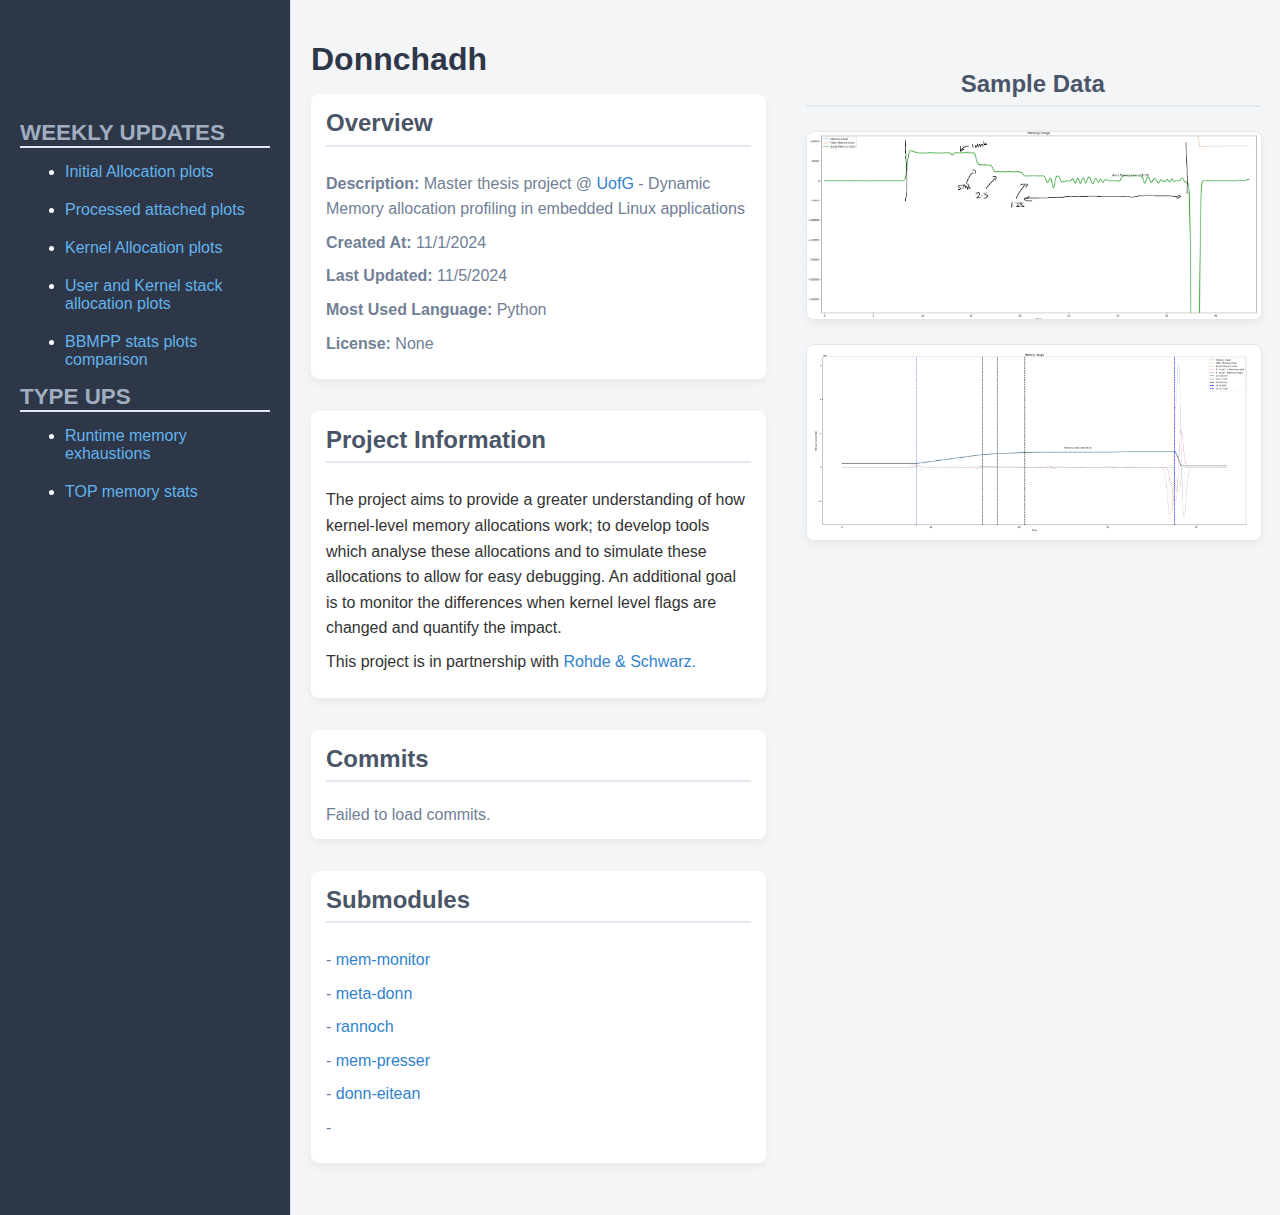
<file: docs/index.html>
<!DOCTYPE html>
<html lang="en">
<head>
  <meta charset="UTF-8">
  <meta name="viewport" content="width=device-width, initial-scale=1.0">
  <title>Donnchadh Overview</title>
  <style>
body {
    font-family: Arial, sans-serif;
    margin: 0;
    padding: 0;
    display: flex;
    background-color: #f4f5f7;
    color: #333;
}

nav {
    width: 250px;
    padding: 20px;
    background-color: #2d3748;
    color: #ffffff;
    display: flex;
    flex-direction: column;
    align-items: flex-start;
    border-right: 1px solid #e2e8f0;
    min-height: 100vh;
}

nav h2 {
    font-size: 1.4em;
    font-weight: 600;
    color: #a0aec0;
    margin-bottom: 1.5em;
    text-transform: uppercase;
}

nav a {
    display: block;
    padding: 10px 0;
    color: #63b3ed;
    text-decoration: none;
    font-size: 1em;
    transition: color 0.3s;
}

nav a:hover {
    color: #90cdf4;
}

.content {
    display: flex;
    flex-direction: row;
    padding: 20px;
    flex: 1;
}

.main-content {
    flex: 1;
    padding-right: 20px;
    max-width: 700px;
}

.plot-container {
    flex: 1;
    max-width: 600px;
    text-align: center;
}

h1 {
    font-size: 2em;
    color: #2d3748;
    margin-bottom: 0.5em;
}

h2 {
    font-size: 1.5em;
    color: #4a5568;
    border-bottom: 2px solid #e2e8f0;
    padding-bottom: 0.3em;
    margin-top: 0;
    margin-bottom: 1em;
}

.overview, .details {
    margin-bottom: 2em;
    padding: 15px;
    background-color: #ffffff;
    border-radius: 8px;
    box-shadow: 0 4px 8px rgba(0, 0, 0, 0.05);
}

.loading {
    color: #718096;
    font-style: normal;
}

.plot-container {
    flex: 1;
    max-width: 1000px;
    text-align: center;
    margin-top: 50px;
    margin-left: 20px;
}


.plot-container img {
    width: 100%;
    max-width: 800px;
    height: auto;
    margin-bottom: 20px;
    border-radius: 8px;
    border: 1px solid #e2e8f0;
    box-shadow: 0 4px 8px rgba(0, 0, 0, 0.05);
    transition: transform 0.3s ease;
}


p {
    font-size: 1em;
    line-height: 1.6;
    margin: 0.5em 0;
}

p a {
    color: #3182ce;
    text-decoration: none;
    font-weight: 500;
}

p a:hover {
    text-decoration: underline;
}
.lightbox {
        display: none;
        position: fixed;
        z-index: 999;
        left: 0;
        top: 0;
        width: 100%;
        height: 100%;
        overflow: auto;
        background-color: rgba(0, 0, 0, 0.8);
    }

    .lightbox img {
        margin: auto;
        display: block;
        width: auto;
        height: 80%;
        max-width: 90%;
    }

    .lightbox:target {
        display: block;
    }

  </style>
</head>
<body>

<nav>
    <div style="margin-top: 100px">
      <h2 style="padding: 0; margin: 0">Weekly Updates</h2>
        <ul style="margin: 5px">
            <li><a href="start/">Initial Allocation plots</a></li>
            <li><a href="process-attached/">Processed attached plots</a></li>
            <li><a href="kernel/">Kernel Allocation plots</a></li>
            <li><a href="stack/">User and Kernel stack allocation plots</a></li>
            <li><a href="bbmpp/">BBMPP stats plots comparison</a></li>
        </ul>
      <h2 style="padding: 0; margin: 0">Type Ups</h2>
        <ul style="margin: 5px">
            <li><a href="runtime-memory.html">Runtime memory exhaustions</a></li>
            <li><a href="top-stats.html">TOP memory stats</a></li>
        </ul>
    </div>
</nav>

<div class="content">
  <div class="main-content">
    <h1>Donnchadh</h1>

    <div id="overview" class="overview">
      <h2>Overview</h2>
      <div id="repo-info" class="loading">Loading repository information...</div>
    </div>

    <div id="project-info" class="details">
        <h2>Project Information</h2>
        <p>
            The project aims to provide a greater understanding of how kernel-level memory allocations work;
             to develop tools which analyse these allocations and to simulate these allocations to allow for easy debugging.
            An additional goal is to monitor the differences when kernel level flags are changed and quantify the impact.
        </p>
        <p>
            This project is in partnership with <a href="https://rohde-schwarz.com" target="_blank">Rohde & Schwarz.</a>
        </p>
    </div>
    <div id="commits" class="details">
      <h2>Commits</h2>
      <div id="commit-info" class="loading">Loading commits...</div>
    </div>

    <div id="submodules" class="details">
      <h2>Submodules</h2>
      <div id="submodule-info" class="loading">Loading submodules...</div>
    </div>

  </div>


    <div class="plot-container">
        <h2>Sample Data</h2>
        <a href="start/GradientOfAllocationsDetail.png" target="_blank">
            <img src="start/GradientOfAllocationsDetail.png" alt="Gradient of Allocations">
        </a>
        <a href="start/GradientOfAllocationsVerticalAllocationChanges.png" target="_blank">
            <img src="start/GradientOfAllocationsVerticalAllocationChanges.png" alt="Gradient of Allocation with auto vertical">
        </a>
    </div>



</div>

<script>
  const owner = "Gruncan";
  const repo = "donnchadh";

  async function fetchRepoInfo() {
    try {
        const response = await fetch('repo_info.json');
        if (!response.ok) {
            throw new Error('Network response was not ok');
        }
        const data = await response.json();
        document.getElementById('repo-info').innerHTML = `
            <p><strong>Description:</strong> ${data.description} @ <a href="https://www.gla.ac.uk/schools/computing/" target="_blank">UofG</a> - Dynamic Memory allocation profiling in embedded Linux applications</p>
            <p><strong>Created At:</strong> ${new Date(data.created_at).toLocaleDateString()}</p>
            <p><strong>Last Updated:</strong> ${new Date(data.updated_at).toLocaleDateString()}</p>
            <p><strong>Most Used Language:</strong> ${data.language}</p>
            <p><strong>License:</strong> ${data.license ? data.license : 'None'}</p>
        `;
    } catch (error) {
        console.error('Failed to load repository information:', error);
        document.getElementById('repo-info').textContent = 'Failed to load repository information.';
    }
}

document.addEventListener("DOMContentLoaded", fetchRepoInfo);


    async function fetchCommits() {
        try {
            const response = await fetch(`https://api.github.com/repos/${owner}/${repo}/commits`);
            const data = await response.json();

            console.log(data)
            const filteredCommits = data.filter(commit => commit.commit.author.email !== 'action@github.com');

            const commits = filteredCommits.slice(0, 10).map(commit => `
                <p>- <a href="${commit.html_url}" target="_blank">${commit.sha.slice(0, 7)}</a>: ${commit.commit.message}</p>
            `).join('');

            document.getElementById('commit-info').innerHTML = `${commits}` || '<p>No recent commits found.</p>';
        } catch (error) {
            console.error('Failed to load commits:', error);
            document.getElementById('commit-info').textContent = 'Failed to load commits.';
        }
    }



async function fetchSubmodules() {
    try {
        const response = await fetch('../.gitmodules');

        if (!response.ok) {
            throw new Error(`HTTP error! Status: ${response.status}`);
        }

        const fileContent = await response.text();
        const submodules = [];
        const lines = fileContent.split('\n');

        lines.forEach(line => {
            if (line.startsWith('[submodule')) {
                submodules.push({ name: '', url: '' });
            } else if (line.includes('path = ')) {
                submodules[submodules.length - 1].name = line.split('= ')[1].trim();
            } else if (line.includes('url = ')) {
                let url = line.split('= ')[1].trim();
                if (url.startsWith("git@github.com:")) {
                    url = "https://github.com/" + url.split(":")[1].replace(".git", "");
                }
                submodules[submodules.length - 1].url = url;
            }
        });

        console.log(submodules);
        document.getElementById('submodule-info').innerHTML = submodules.map(submodule => `
            <p>- <a href="${submodule.url}" target="_blank">${submodule.name}</a></p>
        `).join('') || '<p>No submodules found.</p>';

    } catch (error) {
        console.error('Failed to load submodules:', error);
        document.getElementById('submodule-info').textContent = 'Failed to load submodules.';
    }
}




  document.addEventListener("DOMContentLoaded", () => {
    fetchRepoInfo();
    fetchCommits();
    fetchSubmodules();
  });

  document.querySelectorAll('.plot-container a').forEach(anchor => {
        anchor.addEventListener('click', function(e) {
            e.preventDefault();
            const imgSrc = this.href;

            const lightbox = document.createElement('div');
            lightbox.className = 'lightbox';
            lightbox.innerHTML = `
                <img src="${imgSrc}" alt="Image" />
                <a href="#" class="close" style="position: absolute; top: 20px; right: 30px; color: #fff; text-decoration: none; font-size: 24px;">&times;</a>
            `;
            document.body.appendChild(lightbox);

            lightbox.style.display = 'block';

            lightbox.querySelector('.close').addEventListener('click', function() {
                document.body.removeChild(lightbox);
            });
        });
    });
</script>

</body>
</html>
</file>
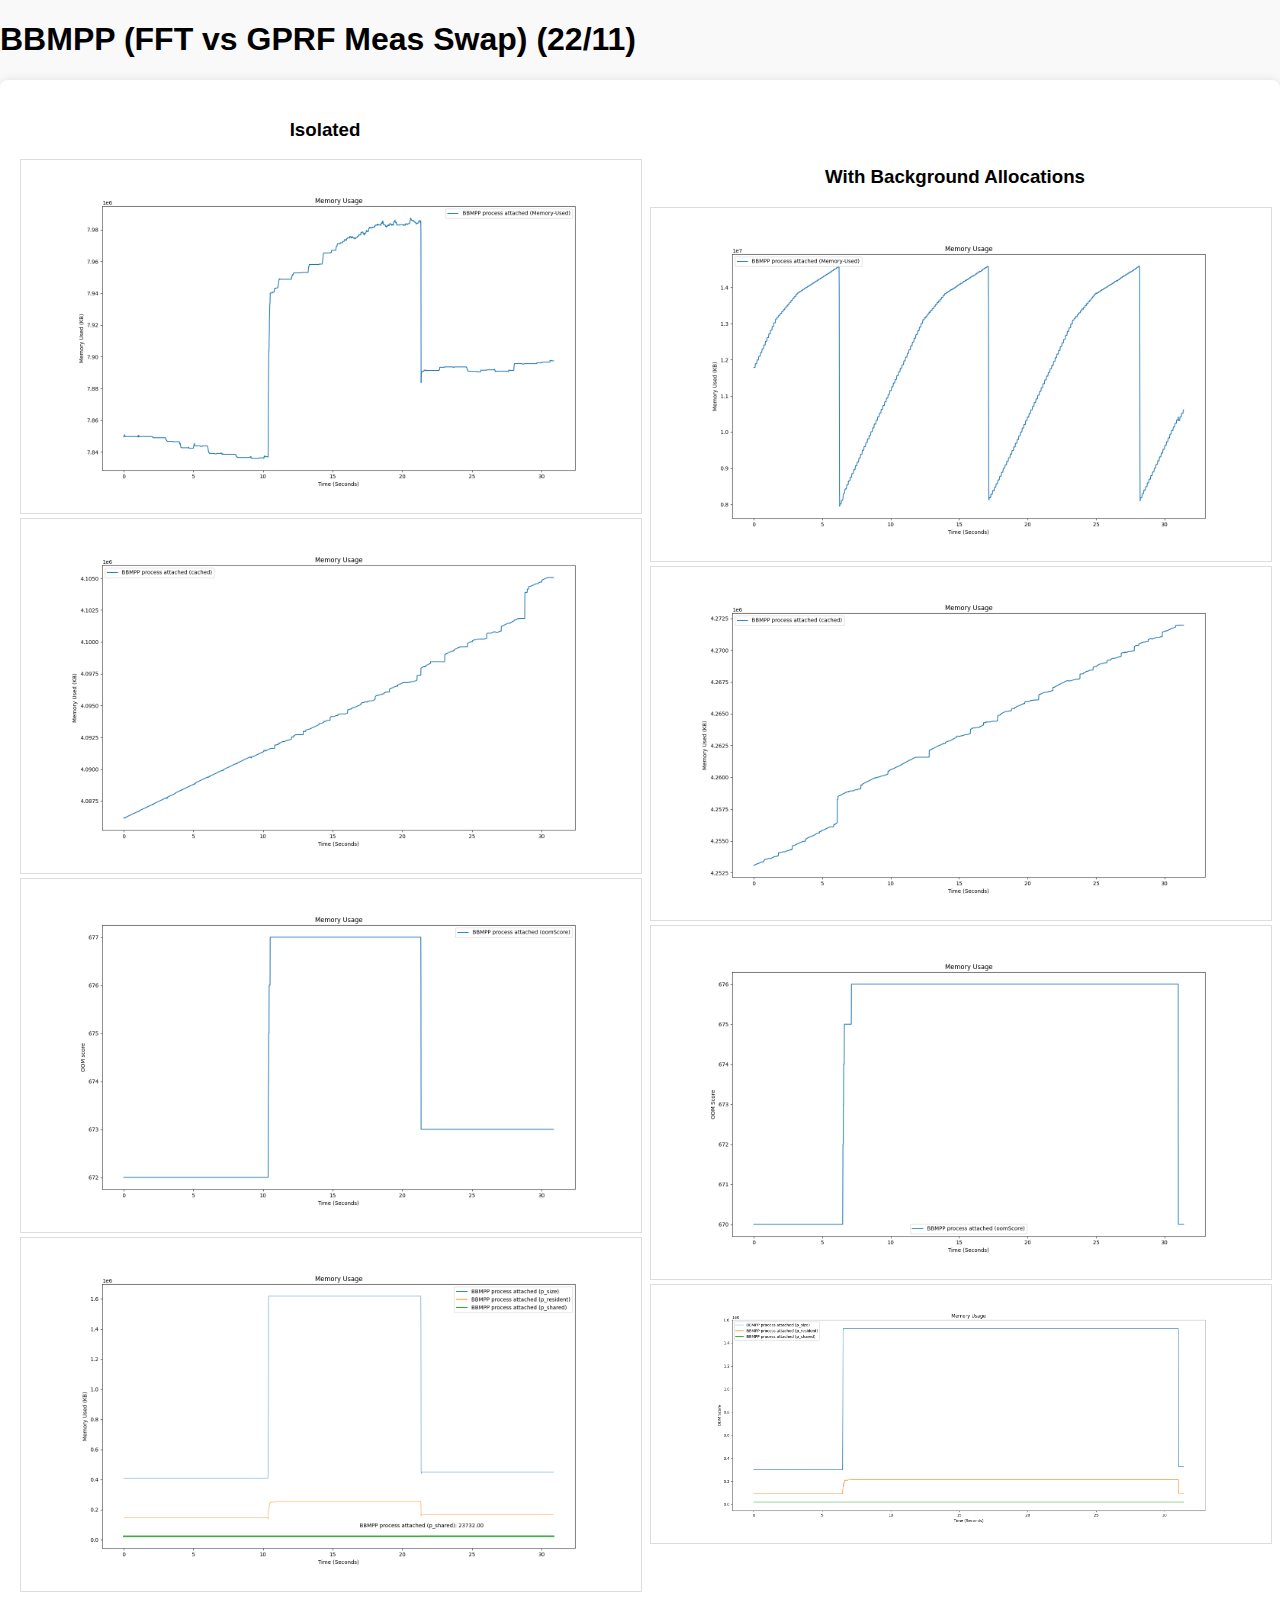
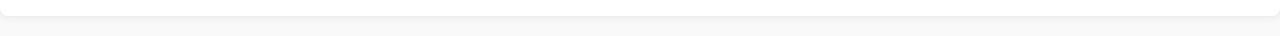
<file: docs/bbmpp/index.html>
<!DOCTYPE html>
<html lang="en">
<head>
    <meta charset="UTF-8">
    <meta name="viewport" content="width=device-width, initial-scale=1.0">
    <title>BBMPP (FFT vs GPRF Meas Swap)</title>
    <link rel="stylesheet" type="text/css" href="../style.css">
    <style>
        .image-comparison {
            display: grid;
            grid-template-columns: 1fr 1fr;
            gap: 20px;
            align-items: center;
        }

        .image-group {
            text-align: center;
        }

        .image-group img {
            max-width: 100%;
            height: auto;
            border: 1px solid #ddd;
            padding: 5px;
        }
    </style>
</head>
<body>
<h1>BBMPP (FFT vs GPRF Meas Swap) (22/11)</h1>


<div class="container">
    <div class="image-comparison">
        <div class="image-group">
            <h3>Isolated</h3>
            <img src="MemoryUsed.png" alt="Memory Used">
            <img src="Cached.png" alt="Cached">
            <img src="OomScore.png" alt="OOM Score">
            <img src="psize.png" alt="Psize">
        </div>

        <div class="image-group">
            <h3>With Background Allocations</h3>
            <img src="MemoryUsedWithSaw.png" alt="Memory Used With Saw">
            <img src="CachedWithSaw.png" alt="Cached With Saw">
            <img src="OomScoreWithSaw.png" alt="OOM Score With Saw">
            <img src="psizeWithSaw.png" alt="Psize With Saw">
        </div>
    </div>
</div>
</body>
</html>
</file>
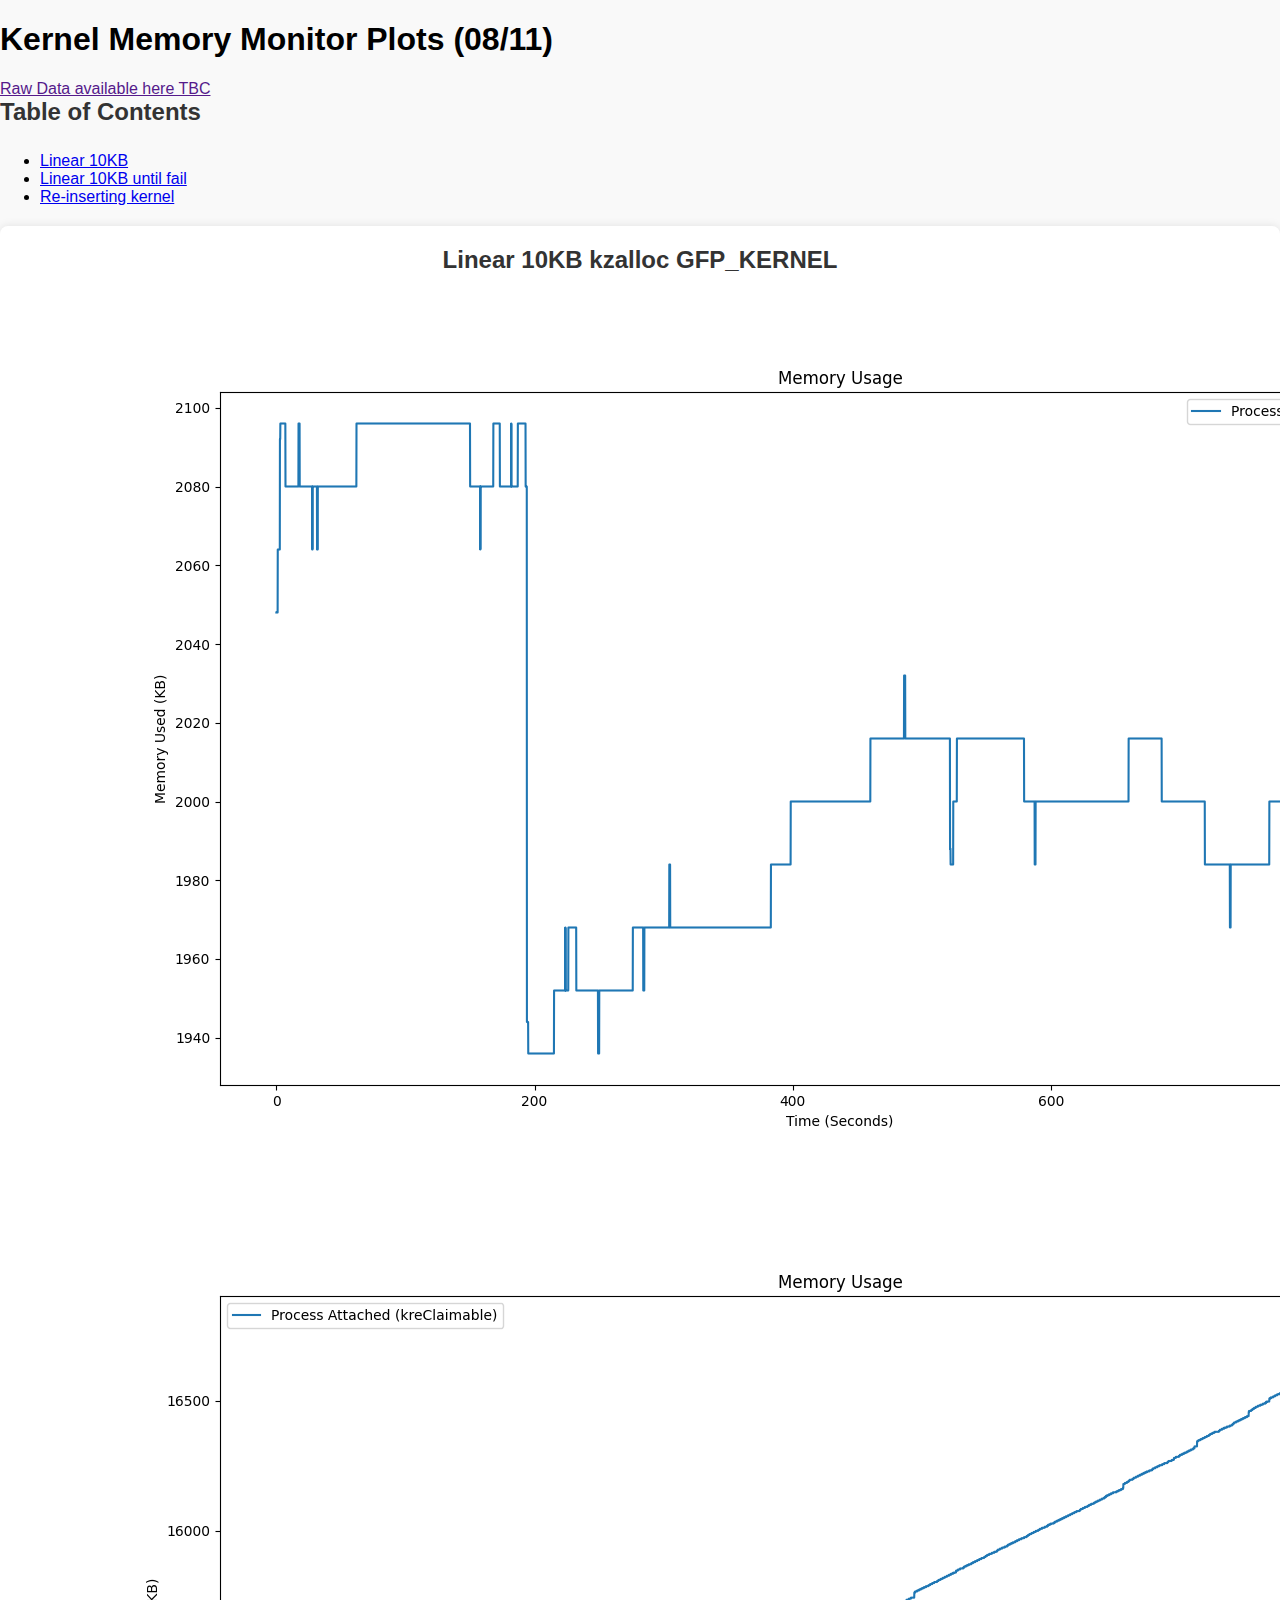
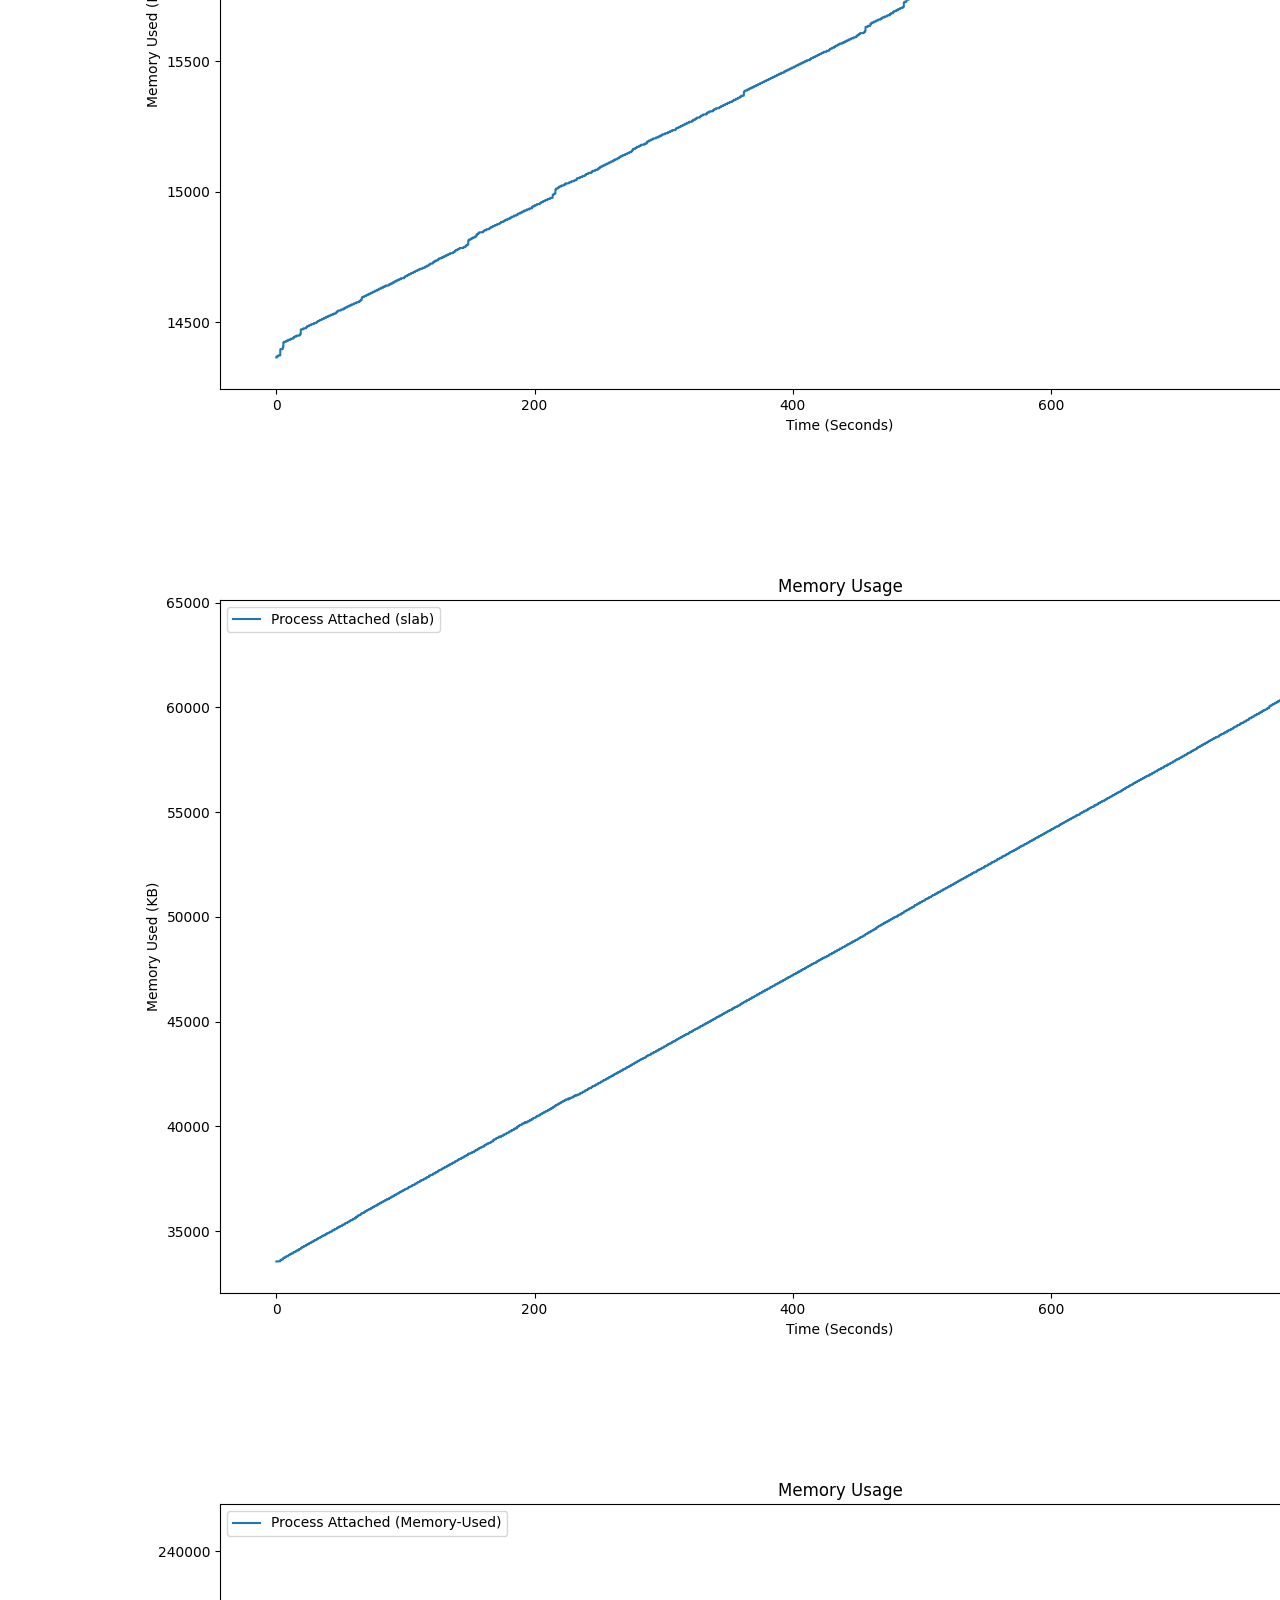
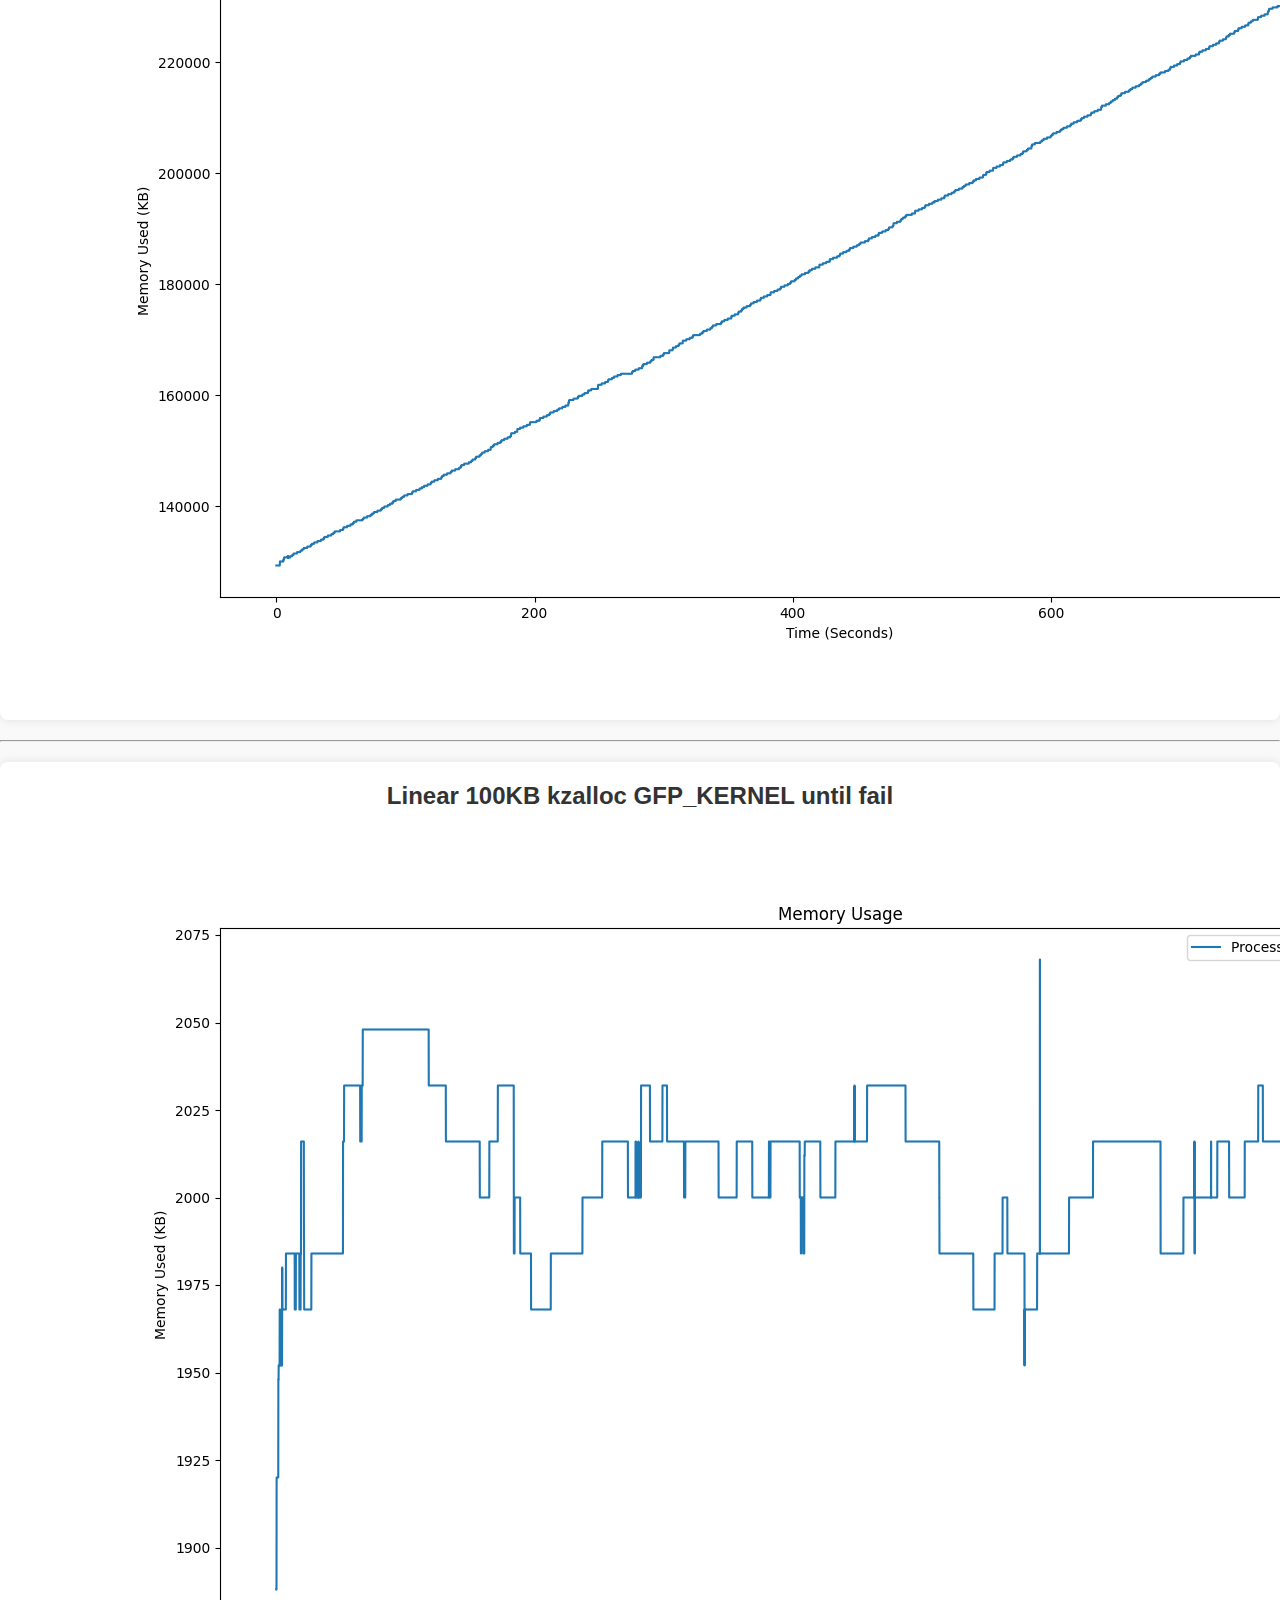
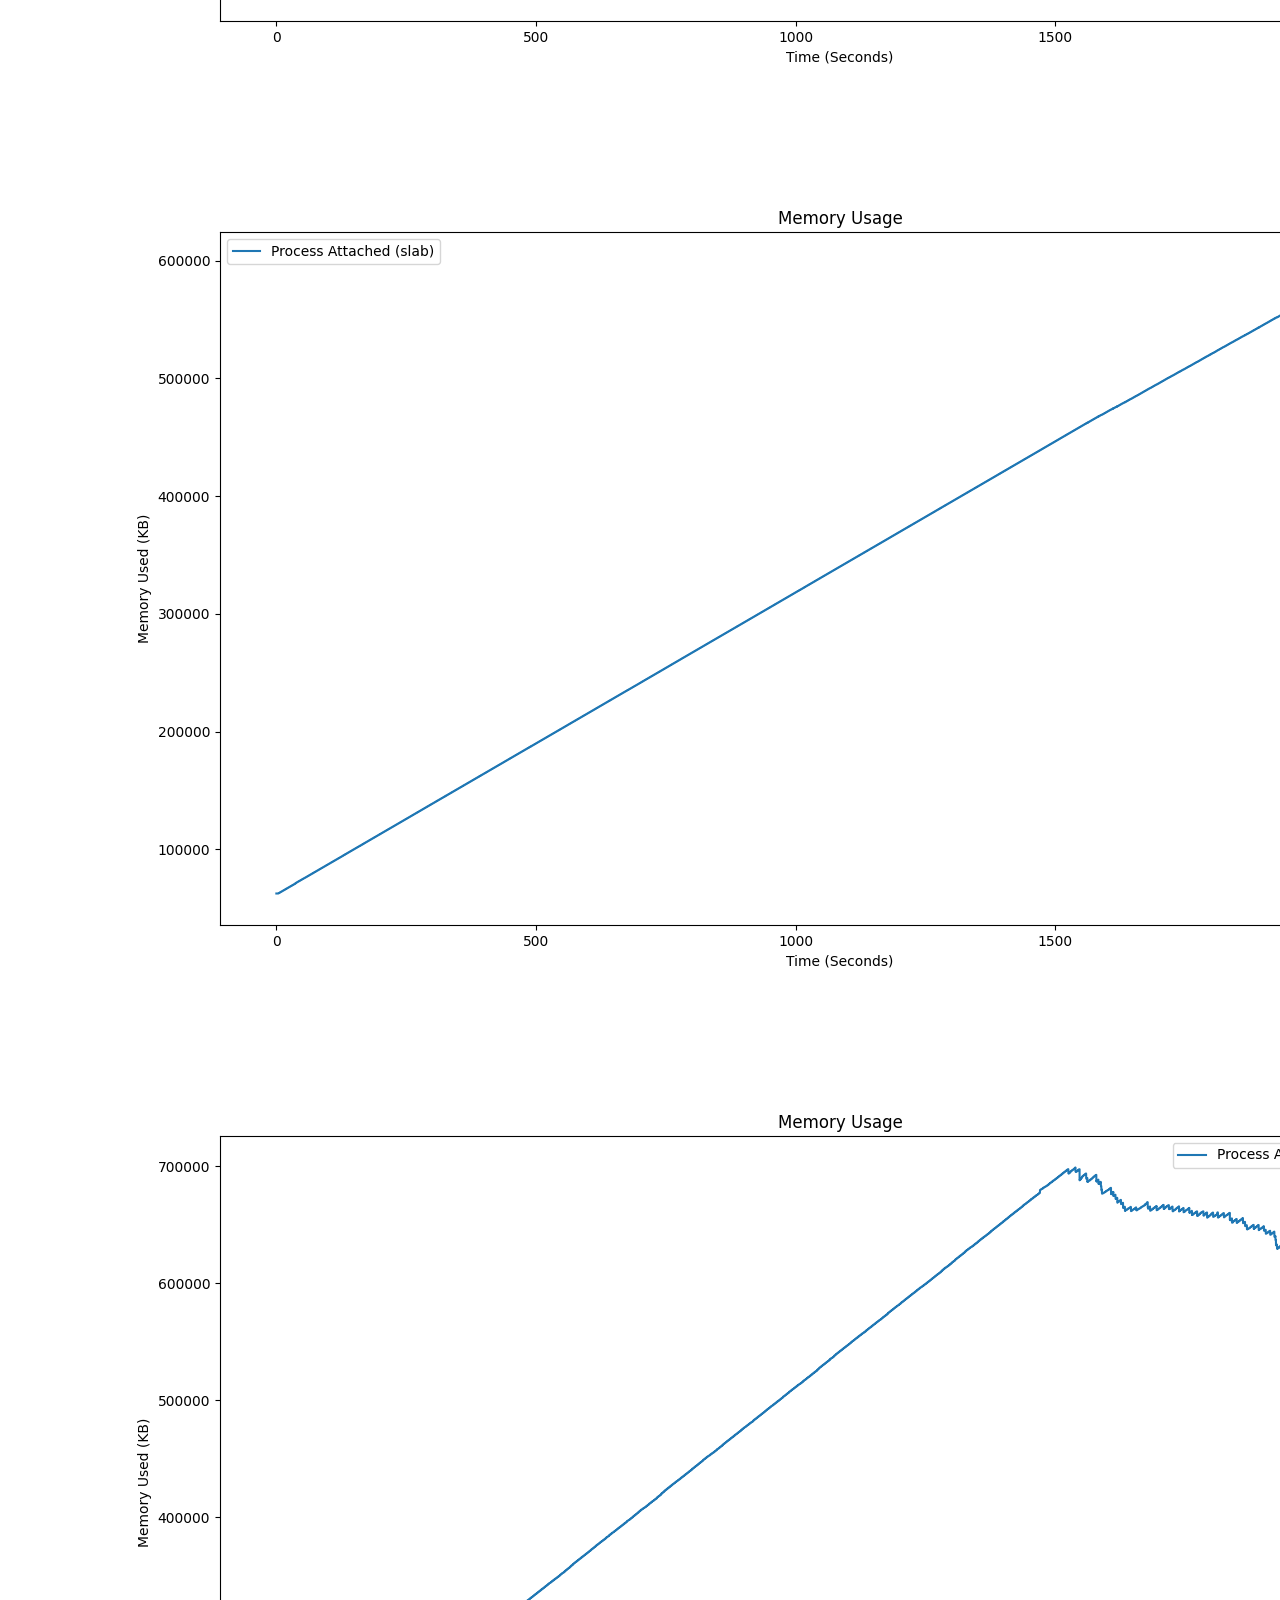
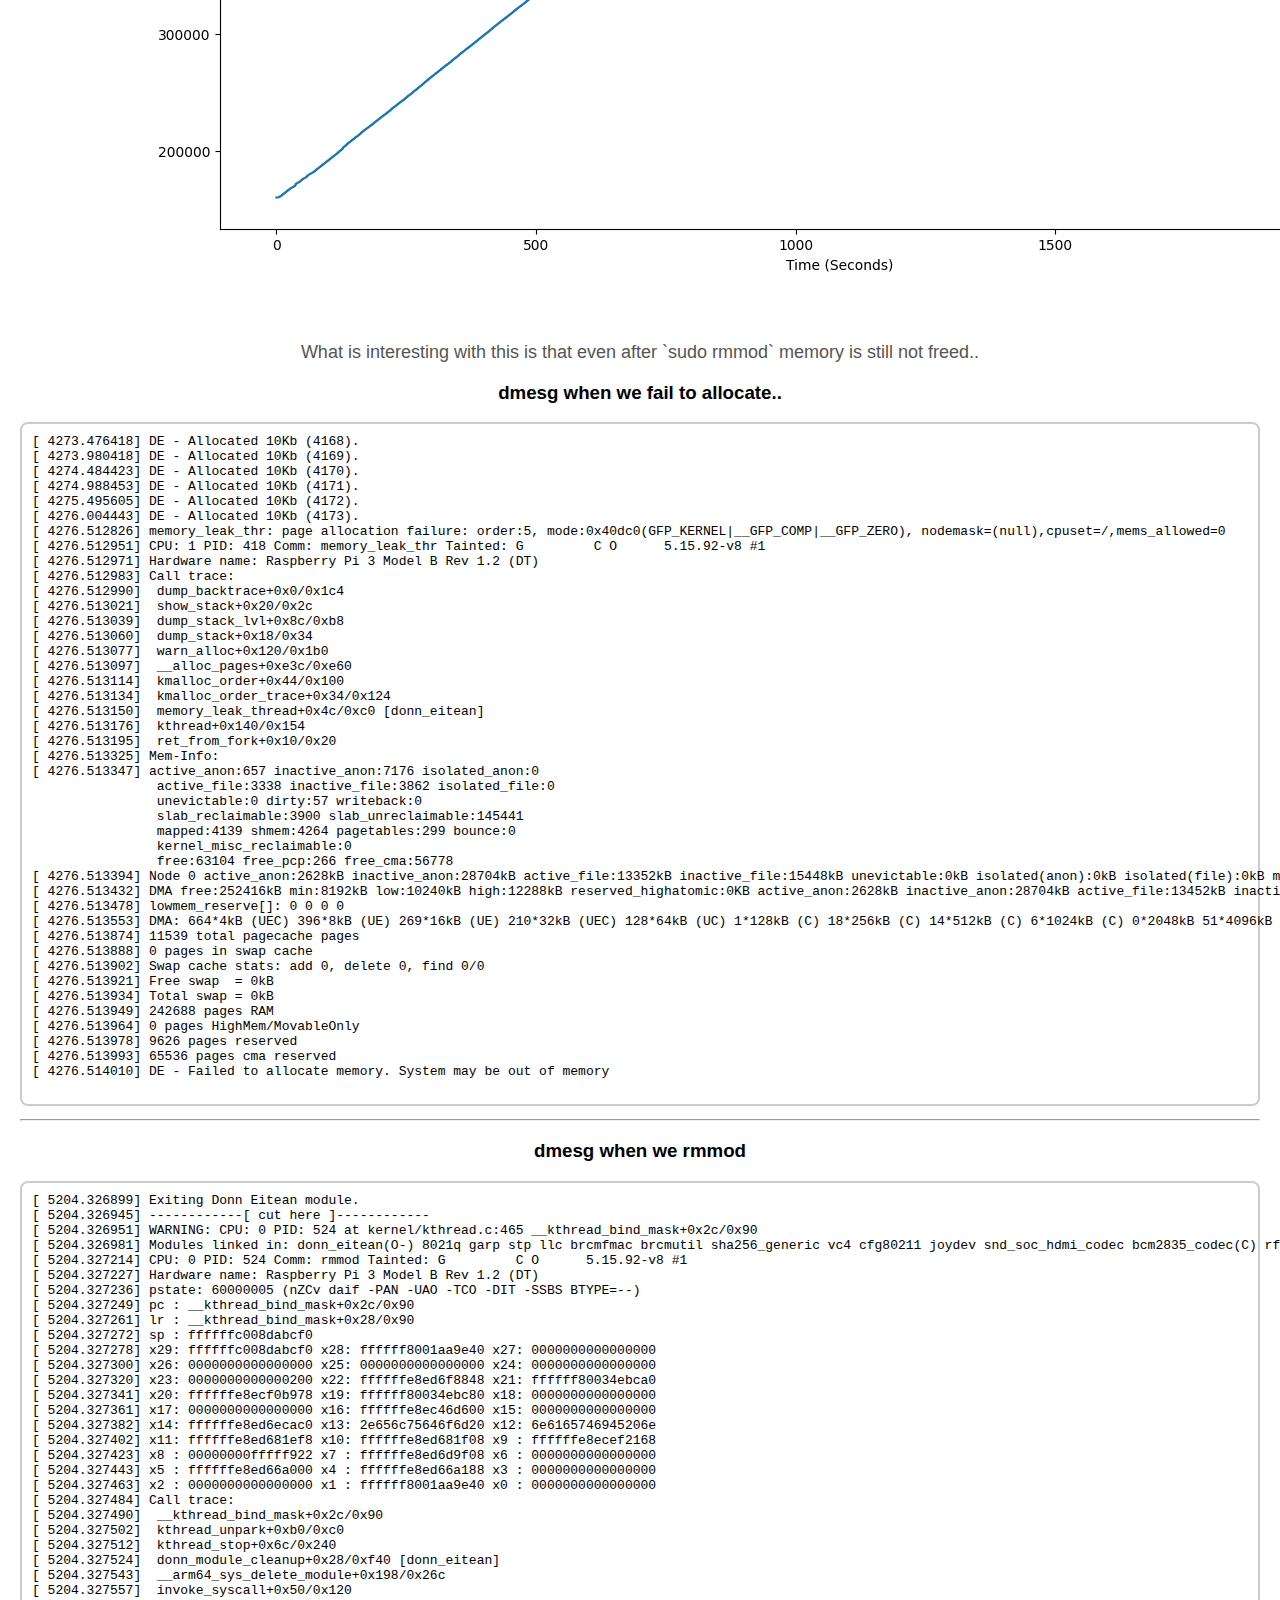
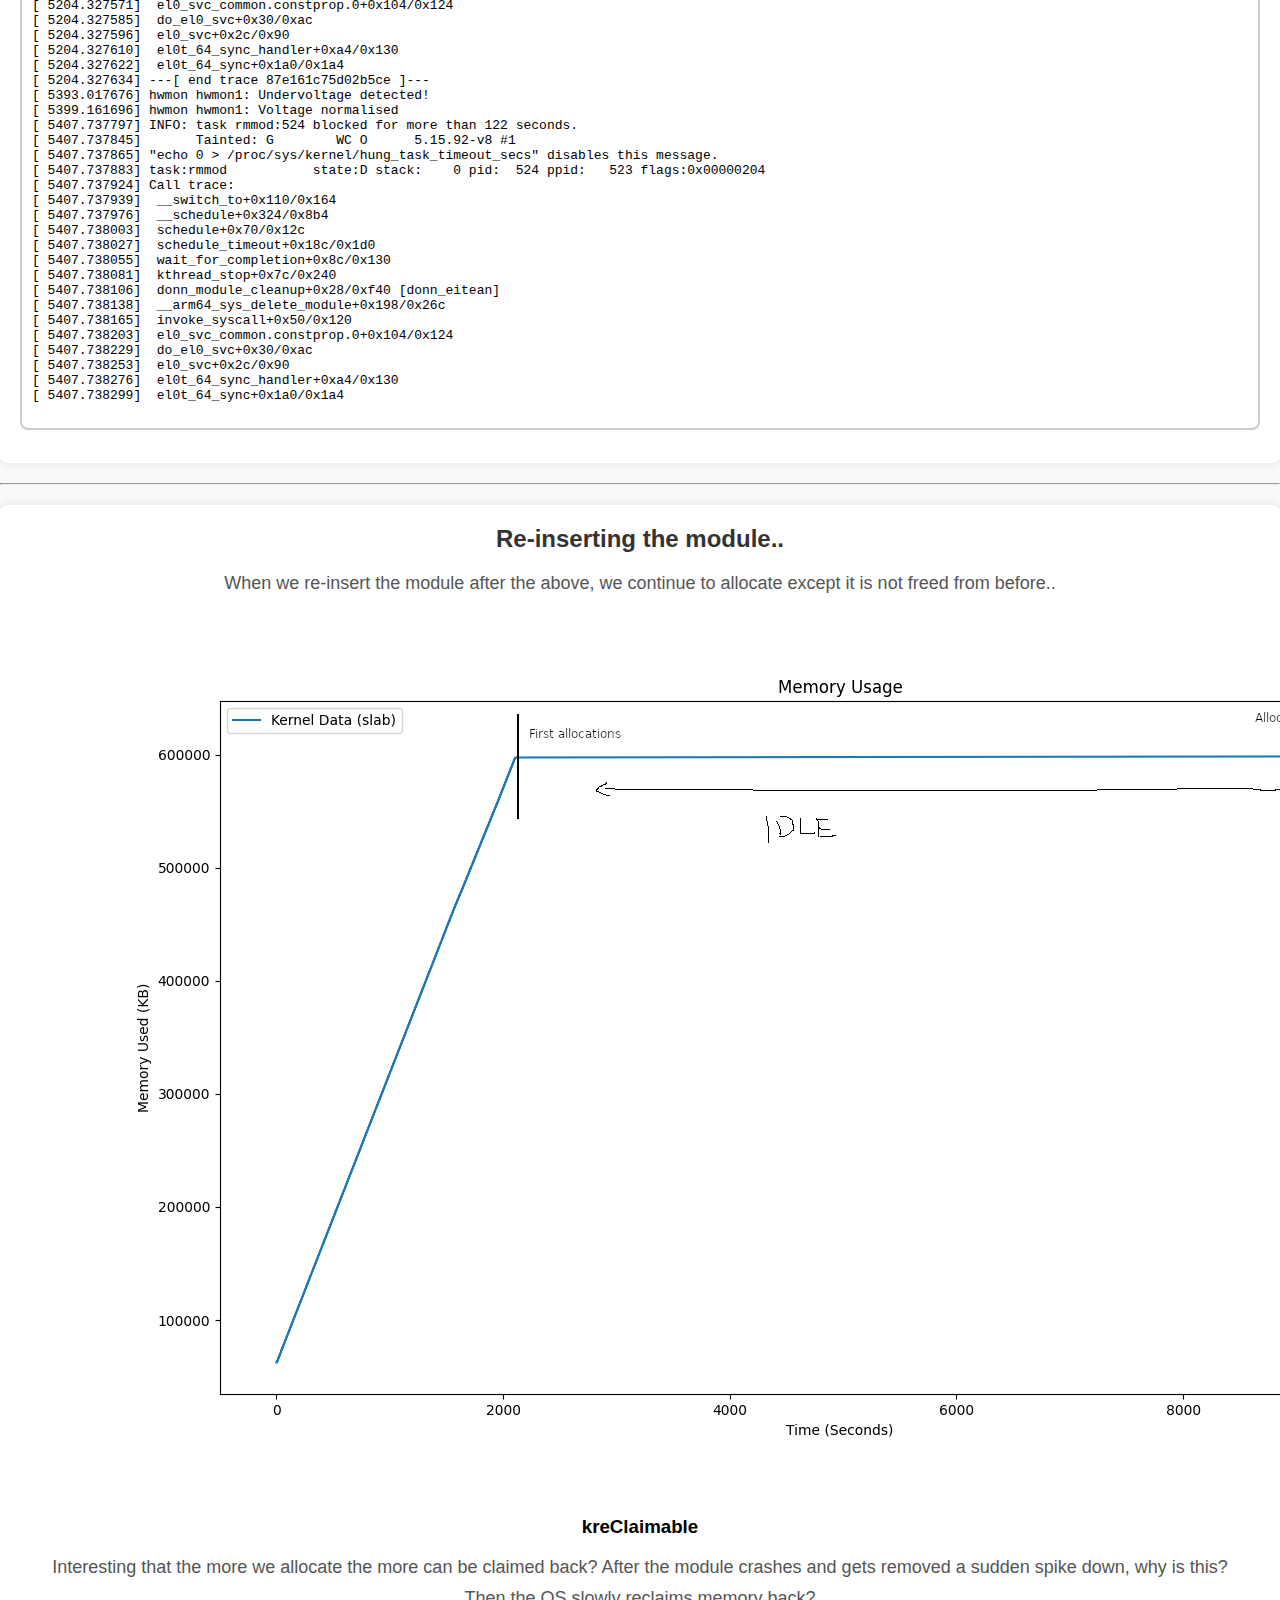
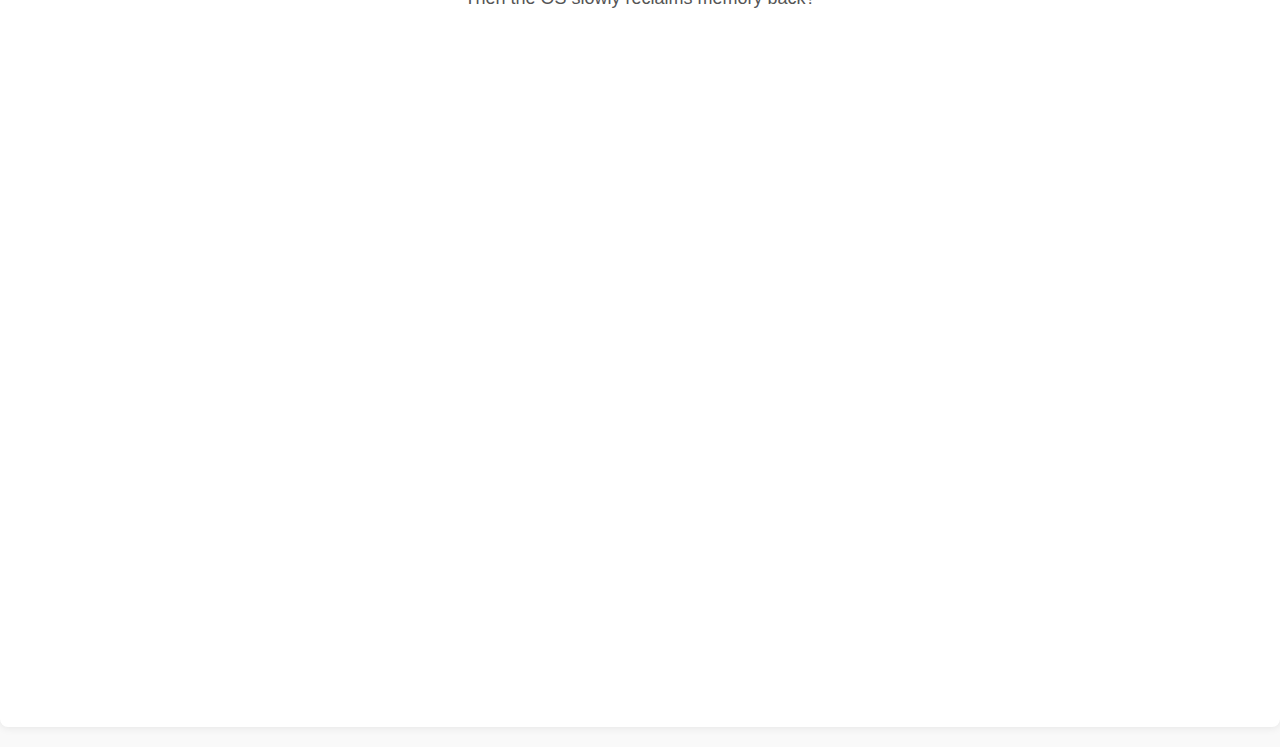
<file: docs/kernel/index.html>
<!DOCTYPE html>
<html lang="en">
<head>
    <meta charset="UTF-8">
    <meta name="viewport" content="width=device-width, initial-scale=1.0">
    <title>Kernel Memory Allocation Plots</title>
    <link rel="stylesheet" type="text/css" href="../style.css">
</head>
<body>
<h1>Kernel Memory Monitor Plots (08/11)</h1>

<a href="">Raw Data available here TBC</a>

<h2>Table of Contents</h2>
<ul>
    <li><a href="#linear10KB">Linear 10KB</a></li>
    <li><a href="#linear100KB">Linear 10KB until fail</a></li>
    <li><a href="#reinsMod">Re-inserting kernel</a></li>
</ul>

<div class="container">
    <h2 id="linear10KB">Linear 10KB kzalloc GFP_KERNEL</h2>

    <img src="kernelStackLinear.png">
    <img src="kreClaimableLinear.png">
    <img src="slabLinear.png">
    <img src="memoryUsedLinear.png">
</div>

<hr>

<div class="container">
    <h2 id="linear100KB">Linear 100KB kzalloc GFP_KERNEL until fail</h2>

    <img src="kernelStackLinear100k.png">
    <img src="slabLinear100k.png">
    <img src="memoryUsedLinear100k.png">

    <p>What is interesting with this is that even after `sudo rmmod` memory is still not freed..</p>

    <h3>dmesg when we fail to allocate..</h3>
    <pre style="text-align:left">
[ 4273.476418] DE - Allocated 10Kb (4168).
[ 4273.980418] DE - Allocated 10Kb (4169).
[ 4274.484423] DE - Allocated 10Kb (4170).
[ 4274.988453] DE - Allocated 10Kb (4171).
[ 4275.495605] DE - Allocated 10Kb (4172).
[ 4276.004443] DE - Allocated 10Kb (4173).
[ 4276.512826] memory_leak_thr: page allocation failure: order:5, mode:0x40dc0(GFP_KERNEL|__GFP_COMP|__GFP_ZERO), nodemask=(null),cpuset=/,mems_allowed=0
[ 4276.512951] CPU: 1 PID: 418 Comm: memory_leak_thr Tainted: G         C O      5.15.92-v8 #1
[ 4276.512971] Hardware name: Raspberry Pi 3 Model B Rev 1.2 (DT)
[ 4276.512983] Call trace:
[ 4276.512990]  dump_backtrace+0x0/0x1c4
[ 4276.513021]  show_stack+0x20/0x2c
[ 4276.513039]  dump_stack_lvl+0x8c/0xb8
[ 4276.513060]  dump_stack+0x18/0x34
[ 4276.513077]  warn_alloc+0x120/0x1b0
[ 4276.513097]  __alloc_pages+0xe3c/0xe60
[ 4276.513114]  kmalloc_order+0x44/0x100
[ 4276.513134]  kmalloc_order_trace+0x34/0x124
[ 4276.513150]  memory_leak_thread+0x4c/0xc0 [donn_eitean]
[ 4276.513176]  kthread+0x140/0x154
[ 4276.513195]  ret_from_fork+0x10/0x20
[ 4276.513325] Mem-Info:
[ 4276.513347] active_anon:657 inactive_anon:7176 isolated_anon:0
                active_file:3338 inactive_file:3862 isolated_file:0
                unevictable:0 dirty:57 writeback:0
                slab_reclaimable:3900 slab_unreclaimable:145441
                mapped:4139 shmem:4264 pagetables:299 bounce:0
                kernel_misc_reclaimable:0
                free:63104 free_pcp:266 free_cma:56778
[ 4276.513394] Node 0 active_anon:2628kB inactive_anon:28704kB active_file:13352kB inactive_file:15448kB unevictable:0kB isolated(anon):0kB isolated(file):0kB mapped:16556kB dirty:228kB writeback:0kB shmem:17056kB writeback_tmp:0kB kernel_stack:2016kB pagetables:1196kB all_unreclaimable? no
[ 4276.513432] DMA free:252416kB min:8192kB low:10240kB high:12288kB reserved_highatomic:0KB active_anon:2628kB inactive_anon:28704kB active_file:13452kB inactive_file:15924kB unevictable:0kB writepending:228kB present:970752kB managed:932248kB mlocked:0kB bounce:0kB free_pcp:1064kB local_pcp:588kB free_cma:227112kB
[ 4276.513478] lowmem_reserve[]: 0 0 0 0
[ 4276.513553] DMA: 664*4kB (UEC) 396*8kB (UE) 269*16kB (UE) 210*32kB (UEC) 128*64kB (UC) 1*128kB (C) 18*256kB (C) 14*512kB (C) 6*1024kB (C) 0*2048kB 51*4096kB (C) = 251984kB
[ 4276.513874] 11539 total pagecache pages
[ 4276.513888] 0 pages in swap cache
[ 4276.513902] Swap cache stats: add 0, delete 0, find 0/0
[ 4276.513921] Free swap  = 0kB
[ 4276.513934] Total swap = 0kB
[ 4276.513949] 242688 pages RAM
[ 4276.513964] 0 pages HighMem/MovableOnly
[ 4276.513978] 9626 pages reserved
[ 4276.513993] 65536 pages cma reserved
[ 4276.514010] DE - Failed to allocate memory. System may be out of memory
    </pre>
    <hr>
    <h3>dmesg when we rmmod</h3>
    <pre style="text-align:left">
[ 5204.326899] Exiting Donn Eitean module.
[ 5204.326945] ------------[ cut here ]------------
[ 5204.326951] WARNING: CPU: 0 PID: 524 at kernel/kthread.c:465 __kthread_bind_mask+0x2c/0x90
[ 5204.326981] Modules linked in: donn_eitean(O-) 8021q garp stp llc brcmfmac brcmutil sha256_generic vc4 cfg80211 joydev snd_soc_hdmi_codec bcm2835_codec(C) rfkill bcm2835_v4l2(C) bcm2835_isp(C) cec v4l2_mem2mem bcm2835_mmal_vchiq(C) drm_kms_helper videobuf2_vmalloc videobuf2_dma_contig videobuf2_memops videobuf2_v4l2 videobuf2_common syscopyarea sysfillrect sysimgblt raspberrypi_hwmon fb_sys_fops videodev snd_bcm2835(C) vc_sm_cma(C) sdhci_iproc mc uio_pdrv_genirq uio sch_fq_codel nfsd drm fuse drm_panel_orientation_quirks backlight ipv6 [last unloaded: donn_eitean]
[ 5204.327214] CPU: 0 PID: 524 Comm: rmmod Tainted: G         C O      5.15.92-v8 #1
[ 5204.327227] Hardware name: Raspberry Pi 3 Model B Rev 1.2 (DT)
[ 5204.327236] pstate: 60000005 (nZCv daif -PAN -UAO -TCO -DIT -SSBS BTYPE=--)
[ 5204.327249] pc : __kthread_bind_mask+0x2c/0x90
[ 5204.327261] lr : __kthread_bind_mask+0x28/0x90
[ 5204.327272] sp : ffffffc008dabcf0
[ 5204.327278] x29: ffffffc008dabcf0 x28: ffffff8001aa9e40 x27: 0000000000000000
[ 5204.327300] x26: 0000000000000000 x25: 0000000000000000 x24: 0000000000000000
[ 5204.327320] x23: 0000000000000200 x22: ffffffe8ed6f8848 x21: ffffff80034ebca0
[ 5204.327341] x20: ffffffe8ecf0b978 x19: ffffff80034ebc80 x18: 0000000000000000
[ 5204.327361] x17: 0000000000000000 x16: ffffffe8ec46d600 x15: 0000000000000000
[ 5204.327382] x14: ffffffe8ed6ecac0 x13: 2e656c75646f6d20 x12: 6e6165746945206e
[ 5204.327402] x11: ffffffe8ed681ef8 x10: ffffffe8ed681f08 x9 : ffffffe8ecef2168
[ 5204.327423] x8 : 00000000fffff922 x7 : ffffffe8ed6d9f08 x6 : 0000000000000000
[ 5204.327443] x5 : ffffffe8ed66a000 x4 : ffffffe8ed66a188 x3 : 0000000000000000
[ 5204.327463] x2 : 0000000000000000 x1 : ffffff8001aa9e40 x0 : 0000000000000000
[ 5204.327484] Call trace:
[ 5204.327490]  __kthread_bind_mask+0x2c/0x90
[ 5204.327502]  kthread_unpark+0xb0/0xc0
[ 5204.327512]  kthread_stop+0x6c/0x240
[ 5204.327524]  donn_module_cleanup+0x28/0xf40 [donn_eitean]
[ 5204.327543]  __arm64_sys_delete_module+0x198/0x26c
[ 5204.327557]  invoke_syscall+0x50/0x120
[ 5204.327571]  el0_svc_common.constprop.0+0x104/0x124
[ 5204.327585]  do_el0_svc+0x30/0xac
[ 5204.327596]  el0_svc+0x2c/0x90
[ 5204.327610]  el0t_64_sync_handler+0xa4/0x130
[ 5204.327622]  el0t_64_sync+0x1a0/0x1a4
[ 5204.327634] ---[ end trace 87e161c75d02b5ce ]---
[ 5393.017676] hwmon hwmon1: Undervoltage detected!
[ 5399.161696] hwmon hwmon1: Voltage normalised
[ 5407.737797] INFO: task rmmod:524 blocked for more than 122 seconds.
[ 5407.737845]       Tainted: G        WC O      5.15.92-v8 #1
[ 5407.737865] "echo 0 > /proc/sys/kernel/hung_task_timeout_secs" disables this message.
[ 5407.737883] task:rmmod           state:D stack:    0 pid:  524 ppid:   523 flags:0x00000204
[ 5407.737924] Call trace:
[ 5407.737939]  __switch_to+0x110/0x164
[ 5407.737976]  __schedule+0x324/0x8b4
[ 5407.738003]  schedule+0x70/0x12c
[ 5407.738027]  schedule_timeout+0x18c/0x1d0
[ 5407.738055]  wait_for_completion+0x8c/0x130
[ 5407.738081]  kthread_stop+0x7c/0x240
[ 5407.738106]  donn_module_cleanup+0x28/0xf40 [donn_eitean]
[ 5407.738138]  __arm64_sys_delete_module+0x198/0x26c
[ 5407.738165]  invoke_syscall+0x50/0x120
[ 5407.738203]  el0_svc_common.constprop.0+0x104/0x124
[ 5407.738229]  do_el0_svc+0x30/0xac
[ 5407.738253]  el0_svc+0x2c/0x90
[ 5407.738276]  el0t_64_sync_handler+0xa4/0x130
[ 5407.738299]  el0t_64_sync+0x1a0/0x1a4
    </pre>

</div>

<hr>


<div class="container">
    <h2 id="reinsMod">Re-inserting the module..</h2>
    <p>When we re-insert the module after the above, we continue to allocate except it is not freed from before..</p>
    <img src="reinsKmod.png">

    <h3>kreClaimable</h3>
    <p>Interesting that the more we allocate the more can be claimed back? After the module crashes and gets removed a sudden spike down, why is this?</p>
    <p>Then the OS slowly reclaims memory back?</p>
    <div class="plot-container">
        <iframe src="kreClaimableReins.html"></iframe>
    </div>
</div>




</body>
</html>
</file>
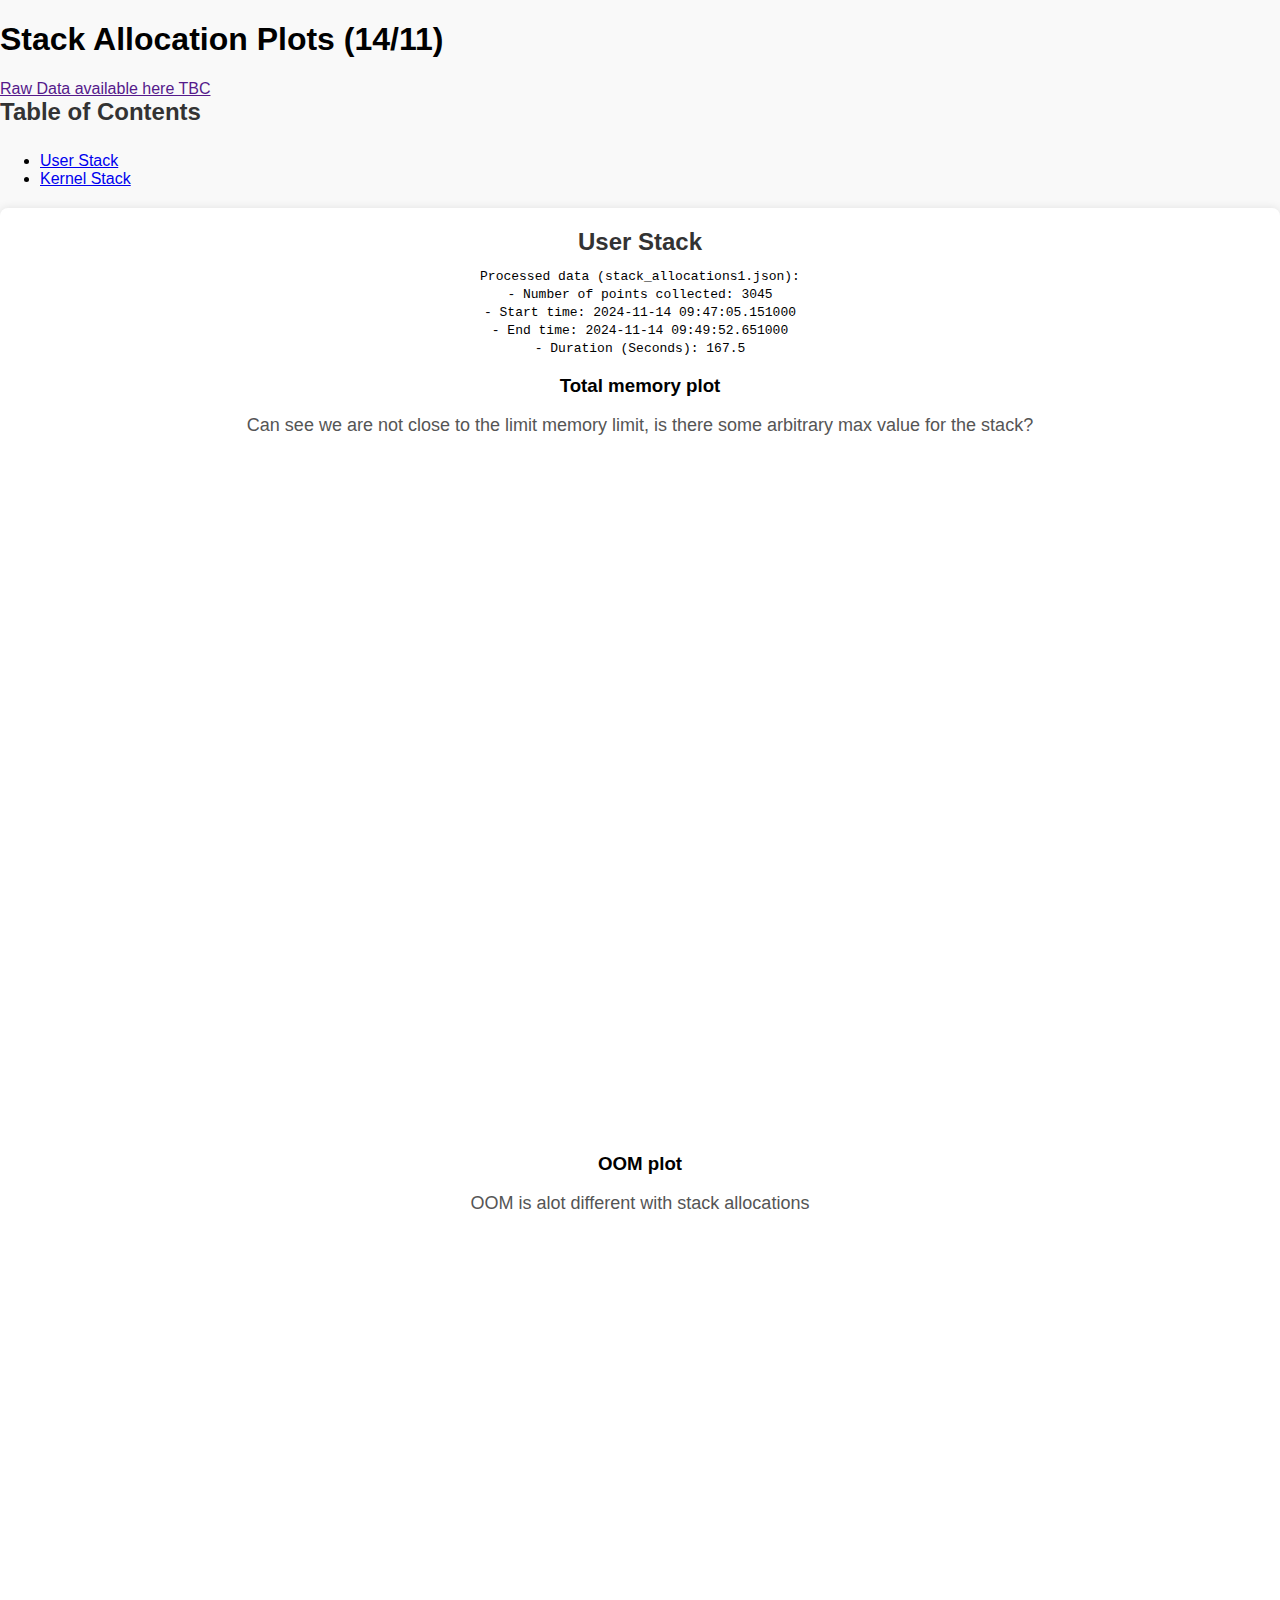
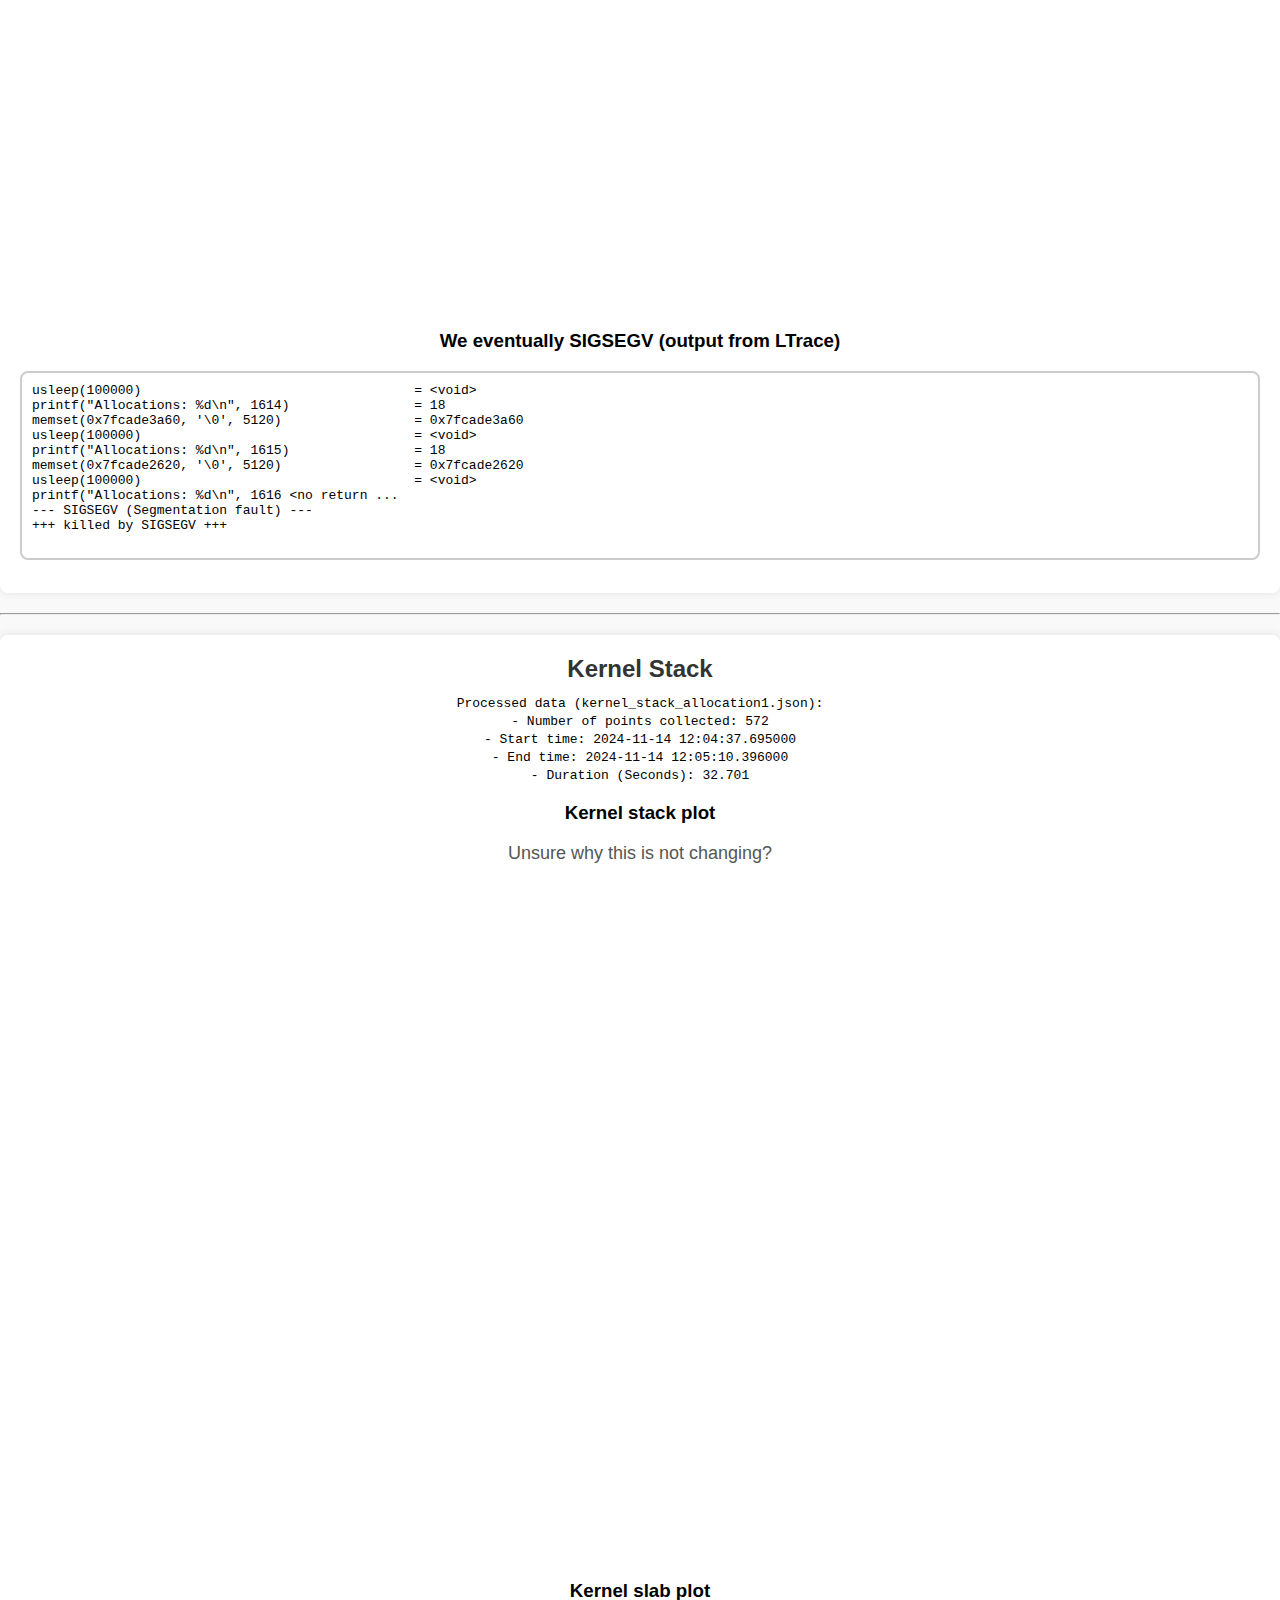
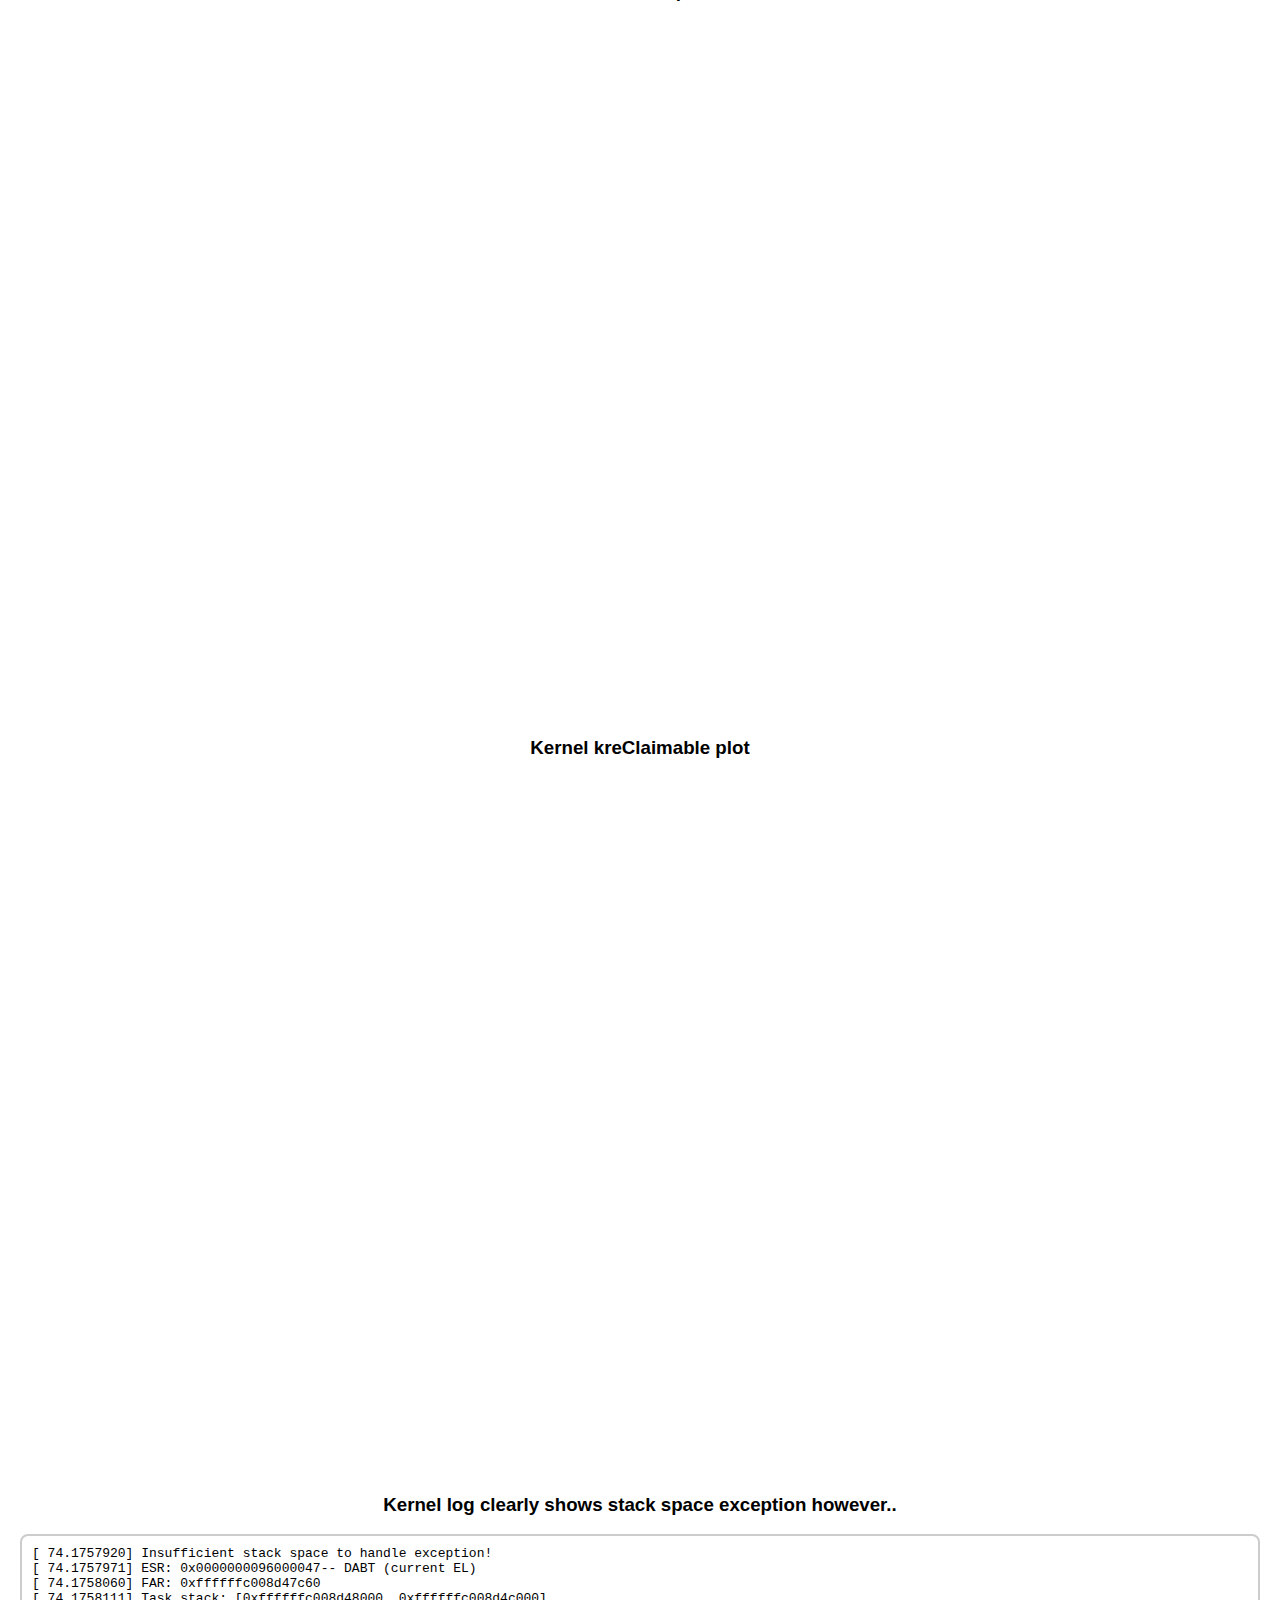
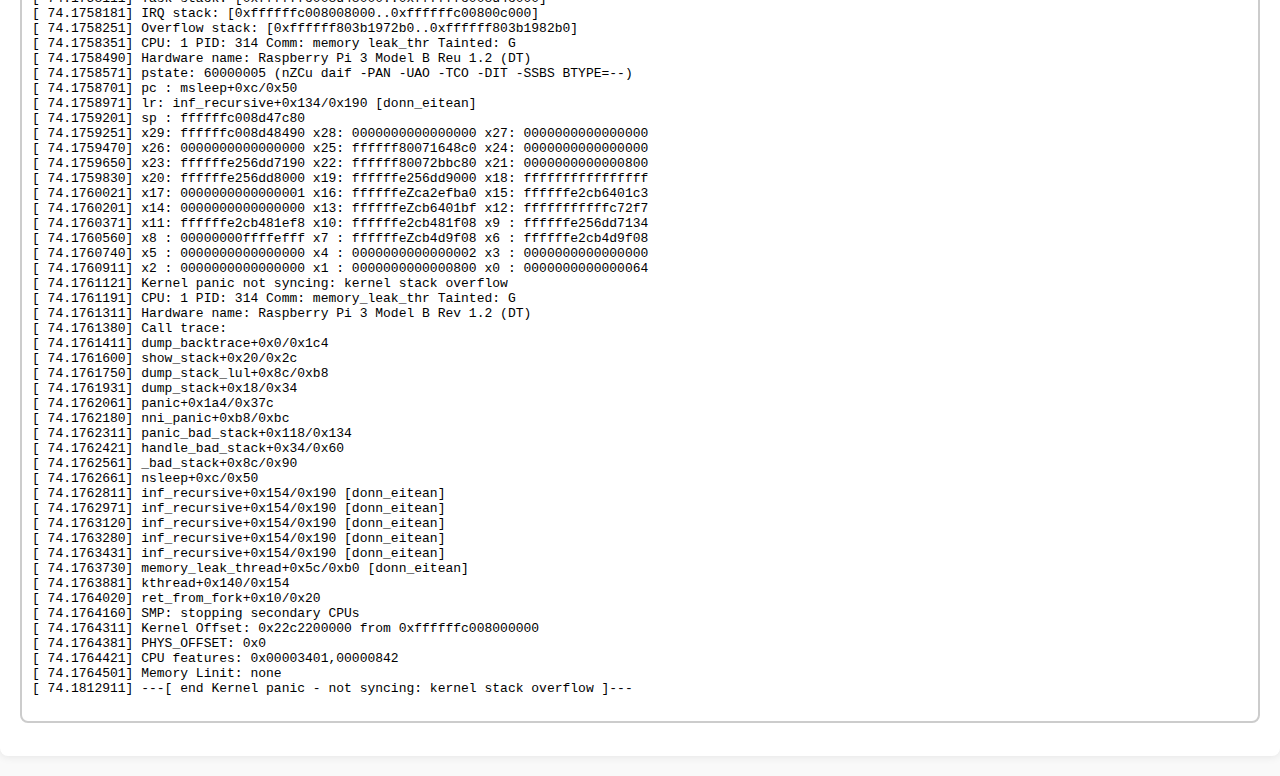
<file: docs/stack/index.html>
<!DOCTYPE html>
<html lang="en">
<head>
    <meta charset="UTF-8">
    <meta name="viewport" content="width=device-width, initial-scale=1.0">
    <title>Stack Allocation Plots</title>
    <link rel="stylesheet" type="text/css" href="../style.css">
</head>
<body>
<h1>Stack Allocation Plots (14/11)</h1>

<a href="">Raw Data available here TBC</a>

<h2>Table of Contents</h2>
<ul>
    <li><a href="#userStack">User Stack</a></li>
    <li><a href="#kernelStack">Kernel Stack</a></li>
</ul>


<div class="container">
    <h2 id="userStack">User Stack</h2>
    <code>
       Processed data (stack_allocations1.json):<br>
         - Number of points collected: 3045<br>
         - Start time: 2024-11-14 09:47:05.151000<br>
         - End time: 2024-11-14 09:49:52.651000<br>
         - Duration (Seconds): 167.5
    </code>


    <h3>Total memory plot</h3>
    <p>Can see we are not close to the limit memory limit, is there some arbitrary max value for the stack?</p>
    <div class="plot-container">
        <iframe src="total_memory_user.html"></iframe>
    </div>

    <h3>OOM plot</h3>
    <p>OOM is alot different with stack allocations</p>
    <div class="plot-container">
        <iframe src="oom_score.html"></iframe>
    </div>


    <h3>We eventually SIGSEGV (output from LTrace)</h3>
    <pre>
usleep(100000)                                   = &lt;void&gt;
printf("Allocations: %d\n", 1614)                = 18
memset(0x7fcade3a60, '\0', 5120)                 = 0x7fcade3a60
usleep(100000)                                   = &lt;void&gt;
printf("Allocations: %d\n", 1615)                = 18
memset(0x7fcade2620, '\0', 5120)                 = 0x7fcade2620
usleep(100000)                                   = &lt;void&gt;
printf("Allocations: %d\n", 1616 &lt;no return ...
--- SIGSEGV (Segmentation fault) ---
+++ killed by SIGSEGV +++
    </pre>

</div>

<hr>


<div class="container">
    <h2 id="kernelStack">Kernel Stack</h2>
    <code>
       Processed data (kernel_stack_allocation1.json): <br>
         - Number of points collected: 572 <br>
         - Start time: 2024-11-14 12:04:37.695000 <br>
         - End time: 2024-11-14 12:05:10.396000 <br>
         - Duration (Seconds): 32.701 <br>
    </code>

    <h3>Kernel stack plot</h3>
    <p>Unsure why this is not changing?</p>
    <div class="plot-container">
        <iframe src="kernelStack.html"></iframe>
    </div>

    <h3>Kernel slab plot</h3>
    <div class="plot-container">
        <iframe src="slab.html"></iframe>
    </div>

    <h3>Kernel kreClaimable plot</h3>
    <div class="plot-container">
        <iframe src="kreClaimable.html"></iframe>
    </div>

    <h3>Kernel log clearly shows stack space exception however..</h3>
    <pre style="text-align:left">
[ 74.1757920] Insufficient stack space to handle exception!
[ 74.1757971] ESR: 0x0000000096000047-- DABT (current EL)
[ 74.1758060] FAR: 0xffffffc008d47c60
[ 74.1758111] Task stack: [0xffffffc008d48000..0xffffffc008d4c000]
[ 74.1758181] IRQ stack: [0xffffffc008008000..0xffffffc00800c000]
[ 74.1758251] Overflow stack: [0xffffff803b1972b0..0xffffff803b1982b0]
[ 74.1758351] CPU: 1 PID: 314 Comm: memory leak_thr Tainted: G
[ 74.1758490] Hardware name: Raspberry Pi 3 Model B Reu 1.2 (DT)
[ 74.1758571] pstate: 60000005 (nZCu daif -PAN -UAO -TCO -DIT -SSBS BTYPE=--)
[ 74.1758701] pc : msleep+0xc/0x50
[ 74.1758971] lr: inf_recursive+0x134/0x190 [donn_eitean]
[ 74.1759201] sp : ffffffc008d47c80
[ 74.1759251] x29: ffffffc008d48490 x28: 0000000000000000 x27: 0000000000000000
[ 74.1759470] x26: 0000000000000000 x25: ffffff80071648c0 x24: 0000000000000000
[ 74.1759650] x23: ffffffe256dd7190 x22: ffffff80072bbc80 x21: 0000000000000800
[ 74.1759830] x20: ffffffe256dd8000 x19: ffffffe256dd9000 x18: ffffffffffffffff
[ 74.1760021] x17: 0000000000000001 x16: ffffffeZca2efba0 x15: ffffffe2cb6401c3
[ 74.1760201] x14: 0000000000000000 x13: ffffffeZcb6401bf x12: fffffffffffc72f7
[ 74.1760371] x11: ffffffe2cb481ef8 x10: ffffffe2cb481f08 x9 : ffffffe256dd7134
[ 74.1760560] x8 : 00000000ffffefff x7 : ffffffeZcb4d9f08 x6 : ffffffe2cb4d9f08
[ 74.1760740] x5 : 0000000000000000 x4 : 0000000000000002 x3 : 0000000000000000
[ 74.1760911] x2 : 0000000000000000 x1 : 0000000000000800 x0 : 0000000000000064
[ 74.1761121] Kernel panic not syncing: kernel stack overflow
[ 74.1761191] CPU: 1 PID: 314 Comm: memory_leak_thr Tainted: G
[ 74.1761311] Hardware name: Raspberry Pi 3 Model B Rev 1.2 (DT)
[ 74.1761380] Call trace:
[ 74.1761411] dump_backtrace+0x0/0x1c4
[ 74.1761600] show_stack+0x20/0x2c
[ 74.1761750] dump_stack_lul+0x8c/0xb8
[ 74.1761931] dump_stack+0x18/0x34
[ 74.1762061] panic+0x1a4/0x37c
[ 74.1762180] nni_panic+0xb8/0xbc
[ 74.1762311] panic_bad_stack+0x118/0x134
[ 74.1762421] handle_bad_stack+0x34/0x60
[ 74.1762561] _bad_stack+0x8c/0x90
[ 74.1762661] nsleep+0xc/0x50
[ 74.1762811] inf_recursive+0x154/0x190 [donn_eitean]
[ 74.1762971] inf_recursive+0x154/0x190 [donn_eitean]
[ 74.1763120] inf_recursive+0x154/0x190 [donn_eitean]
[ 74.1763280] inf_recursive+0x154/0x190 [donn_eitean]
[ 74.1763431] inf_recursive+0x154/0x190 [donn_eitean]
[ 74.1763730] memory_leak_thread+0x5c/0xb0 [donn_eitean]
[ 74.1763881] kthread+0x140/0x154
[ 74.1764020] ret_from_fork+0x10/0x20
[ 74.1764160] SMP: stopping secondary CPUs
[ 74.1764311] Kernel Offset: 0x22c2200000 from 0xffffffc008000000
[ 74.1764381] PHYS_OFFSET: 0x0
[ 74.1764421] CPU features: 0x00003401,00000842
[ 74.1764501] Memory Linit: none
[ 74.1812911] ---[ end Kernel panic - not syncing: kernel stack overflow ]---
    </pre>

</div>


</body>
</html>
</file>
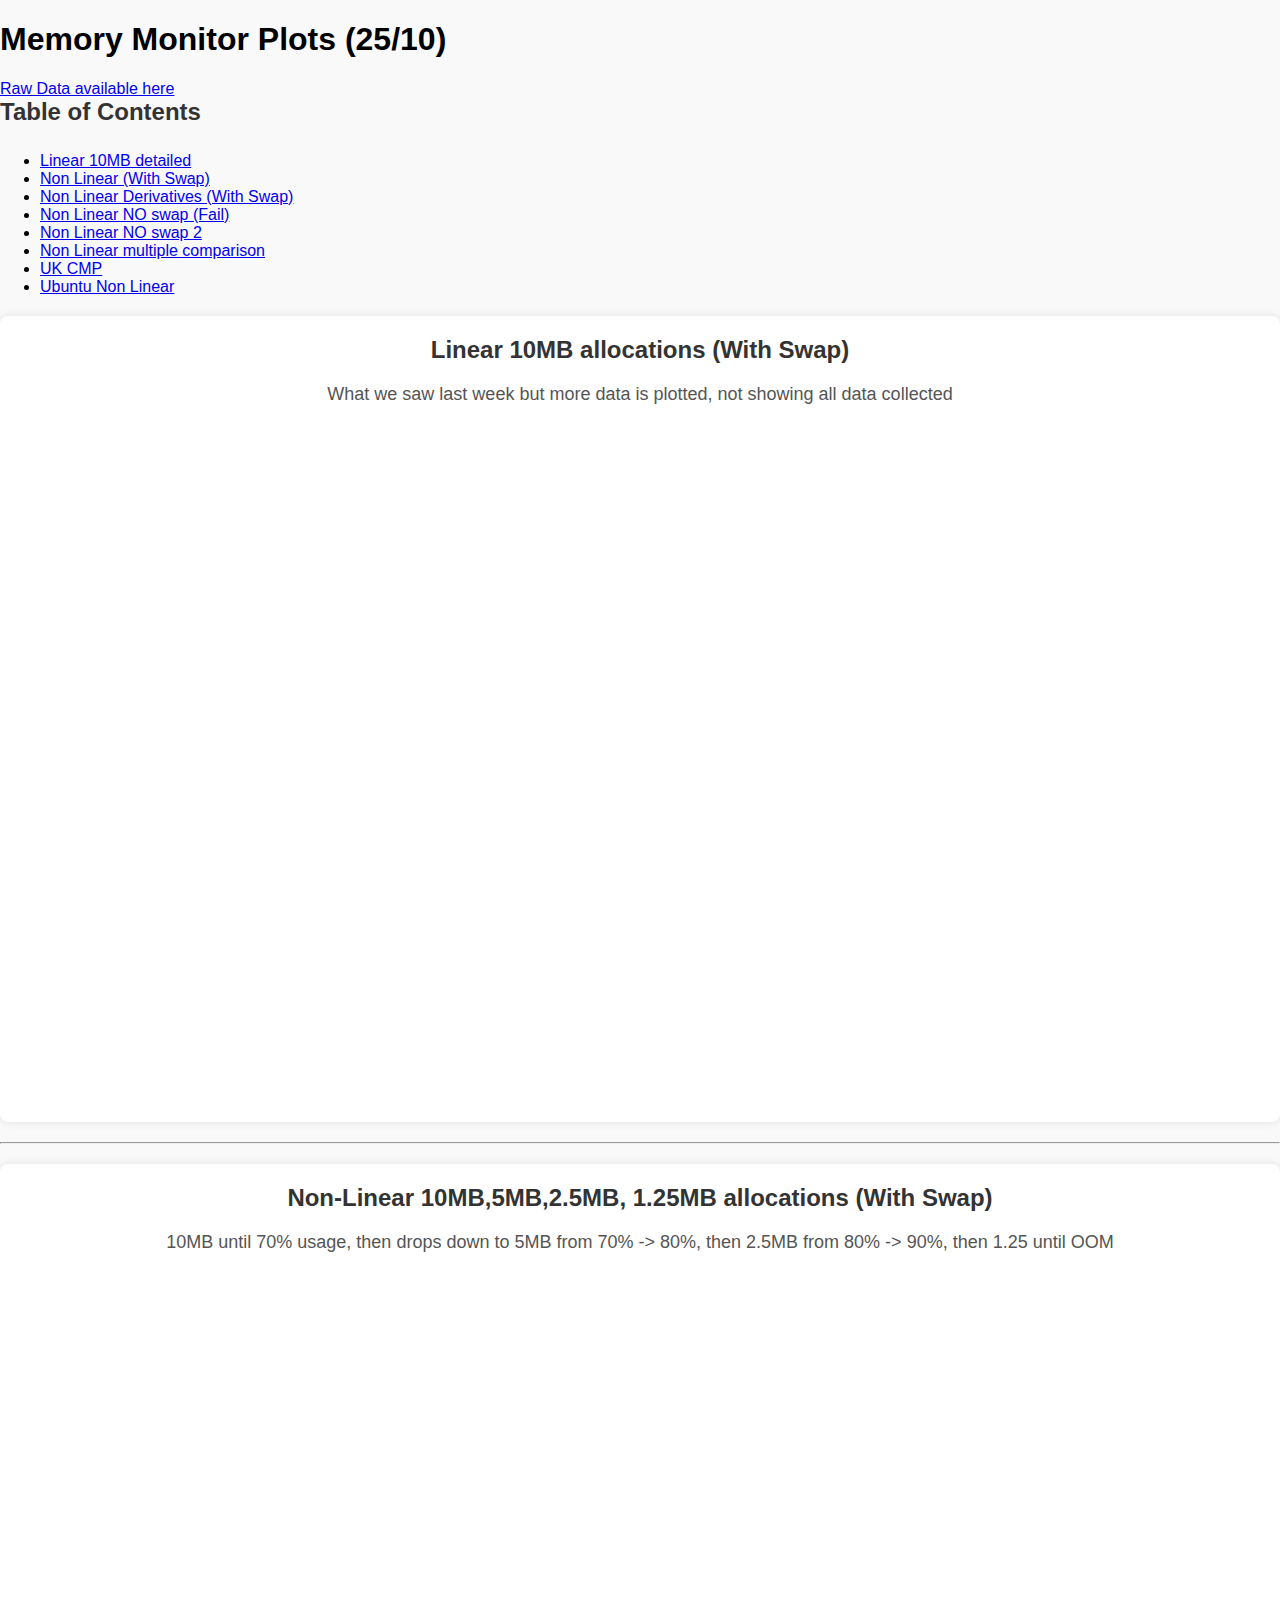
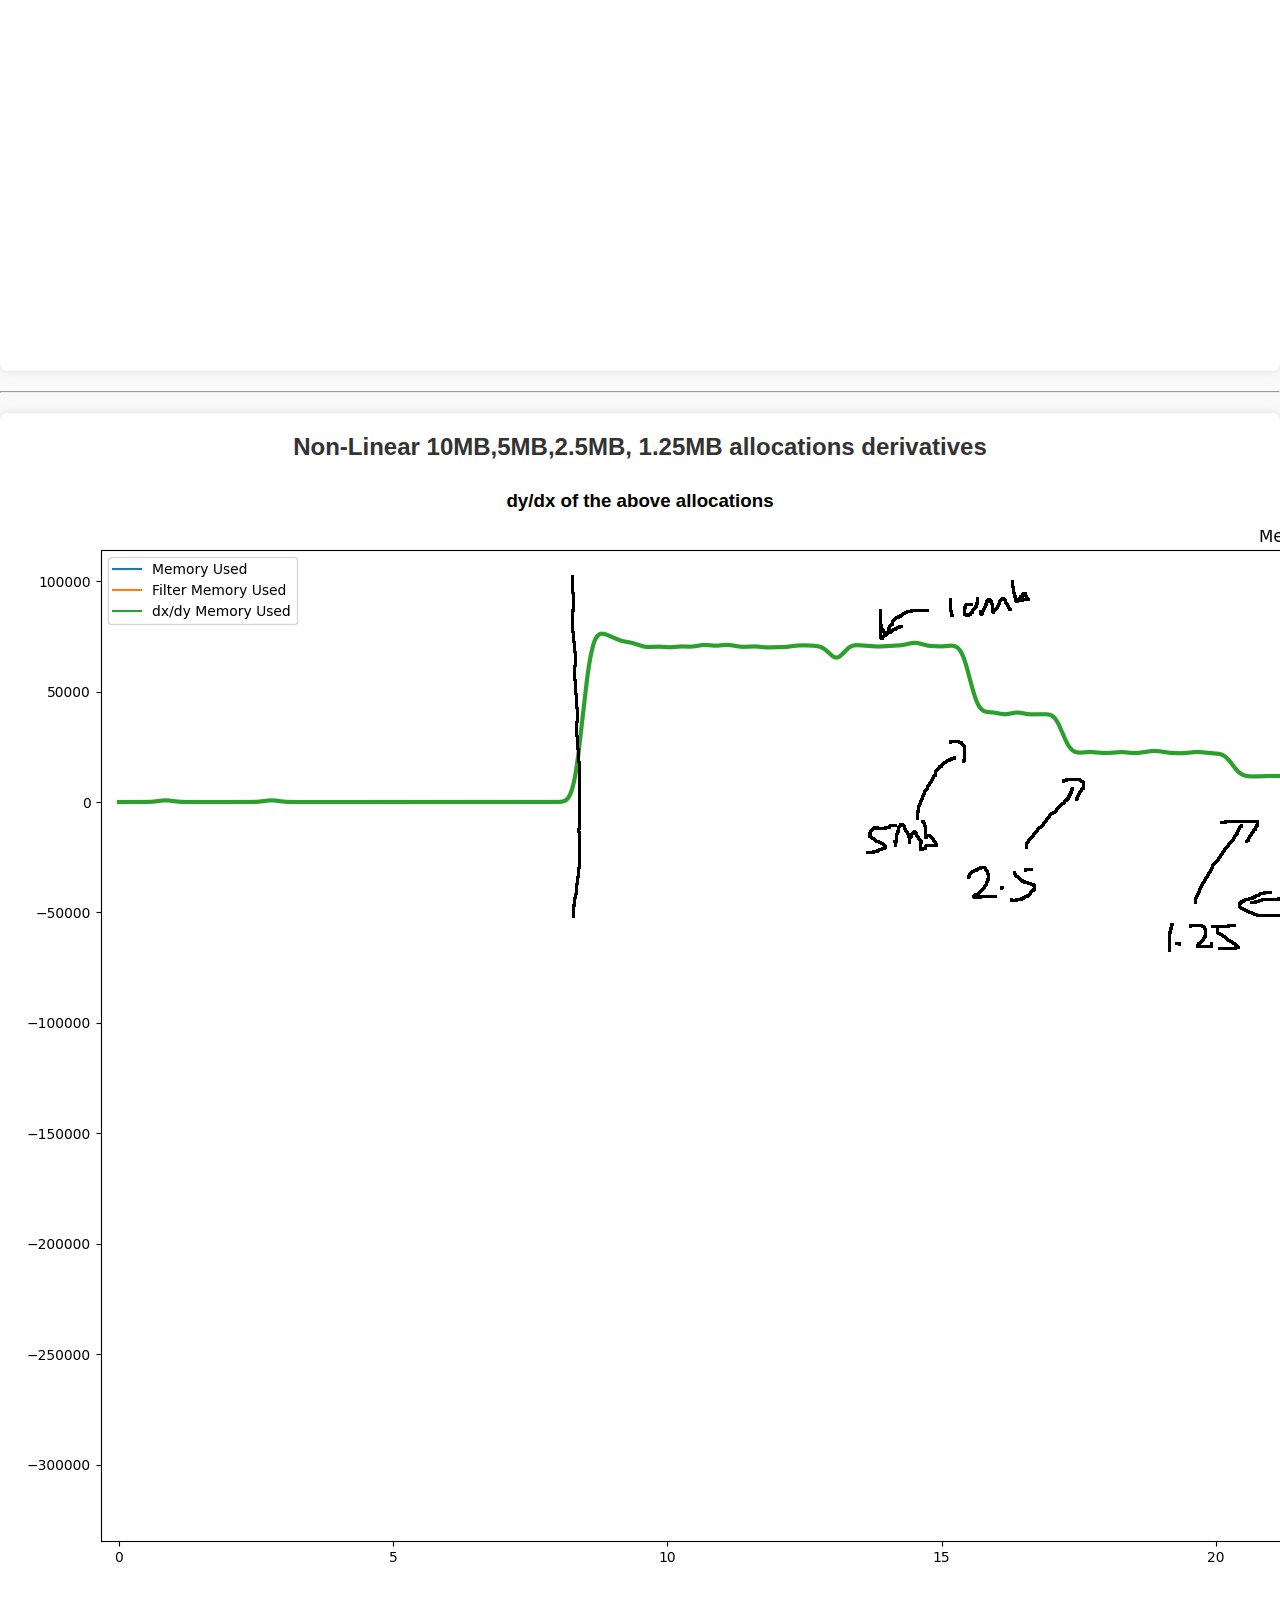
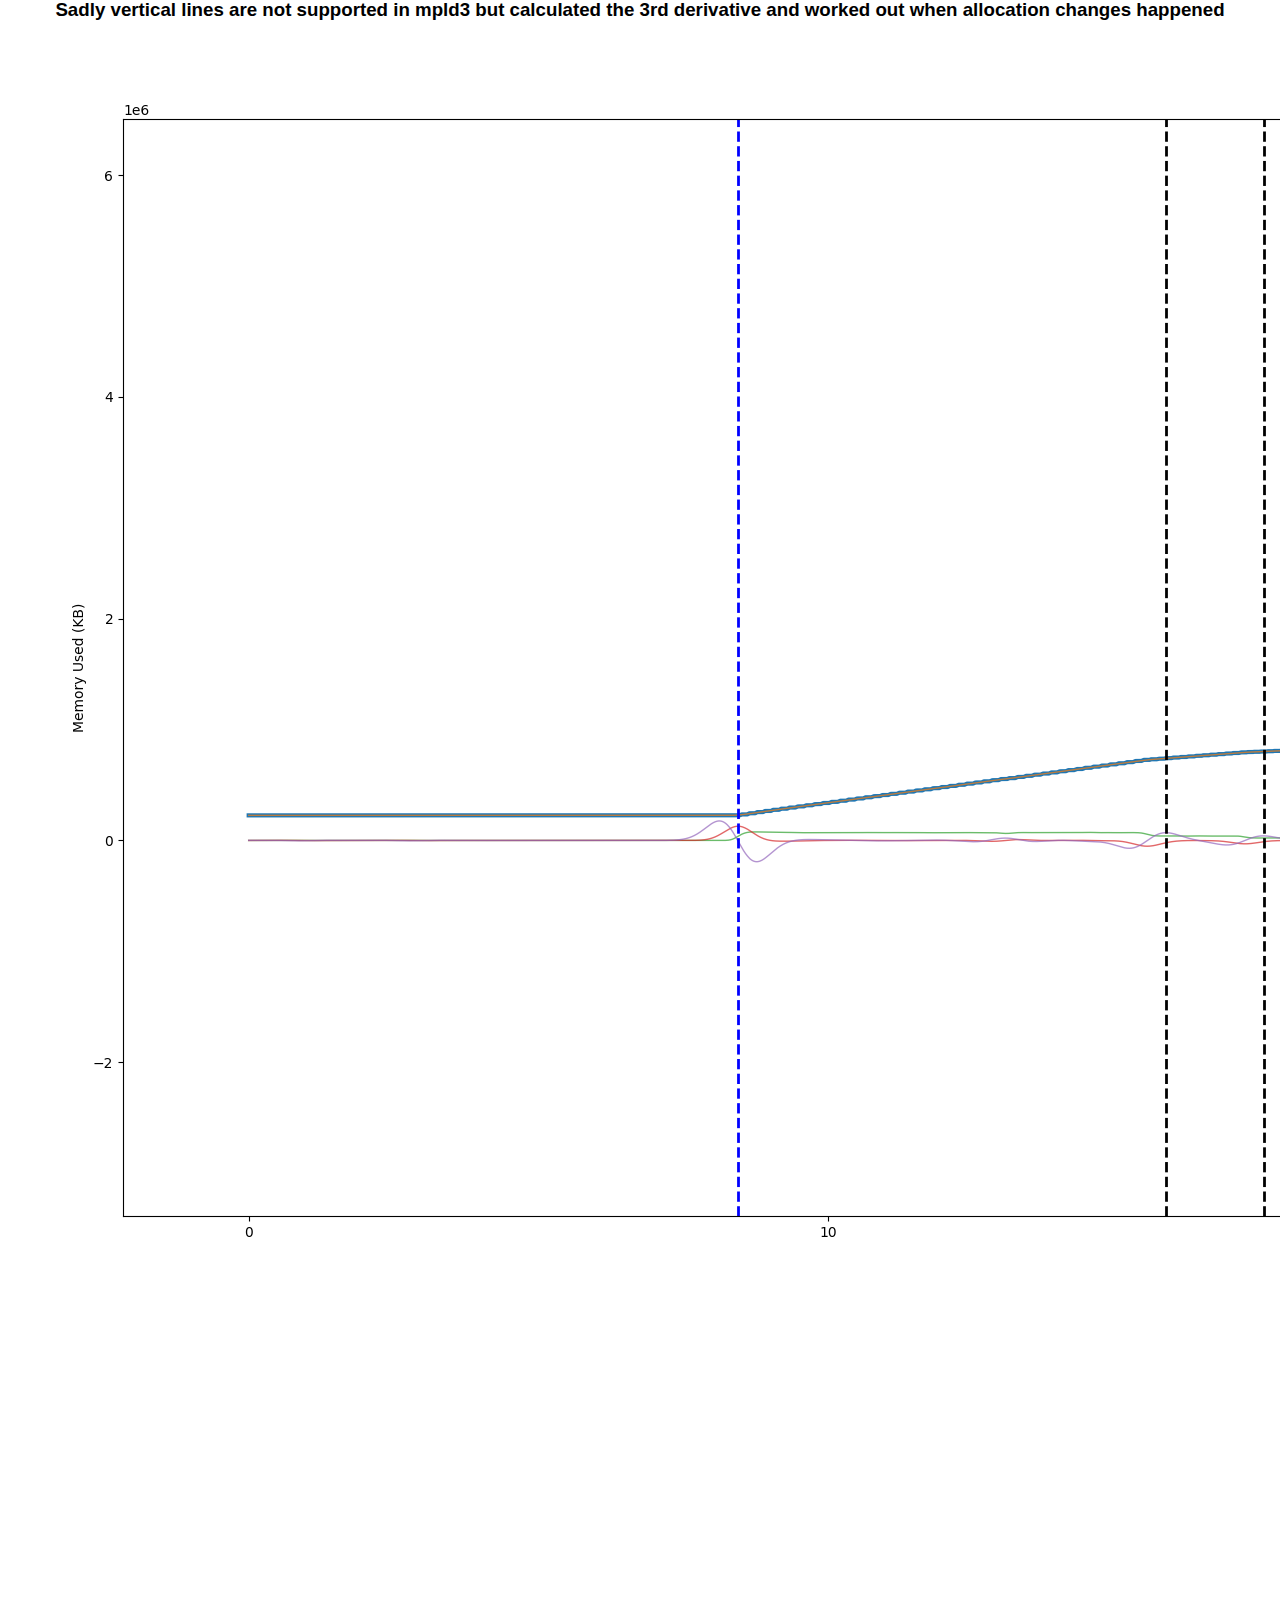
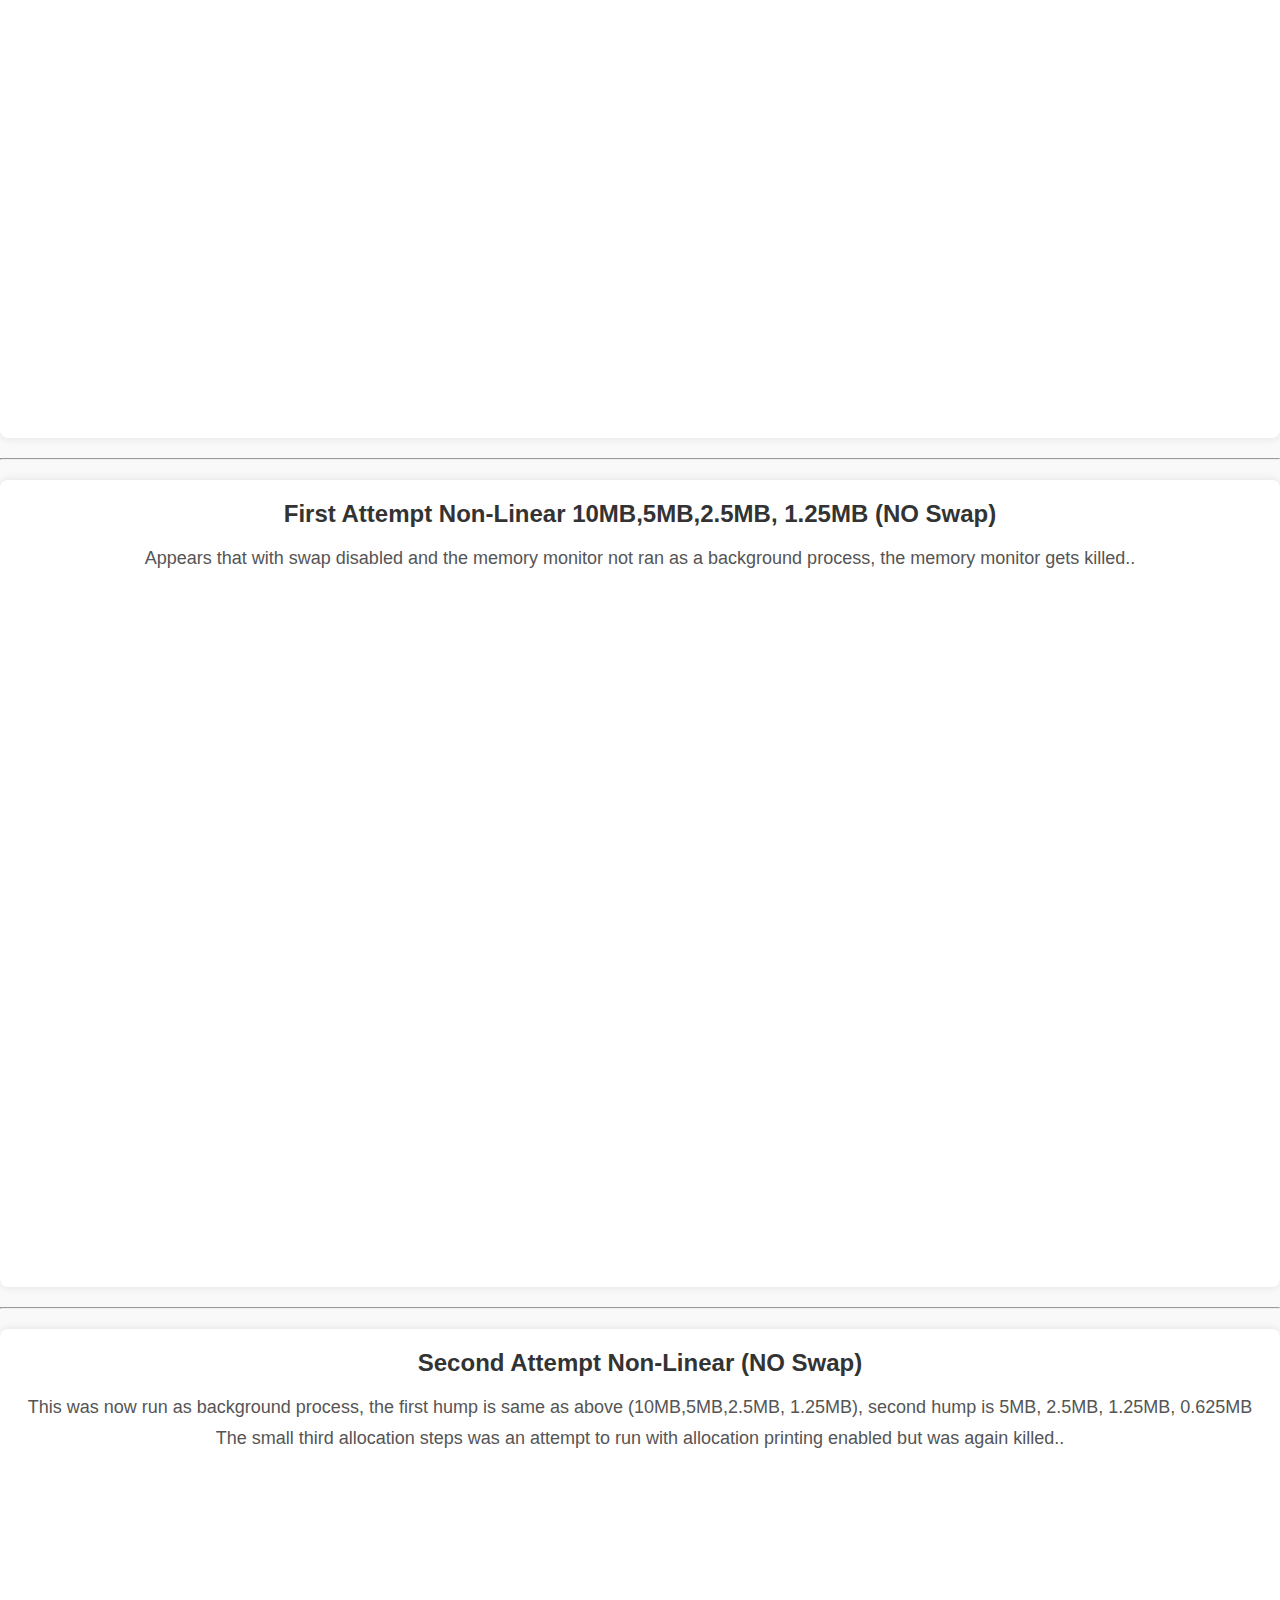
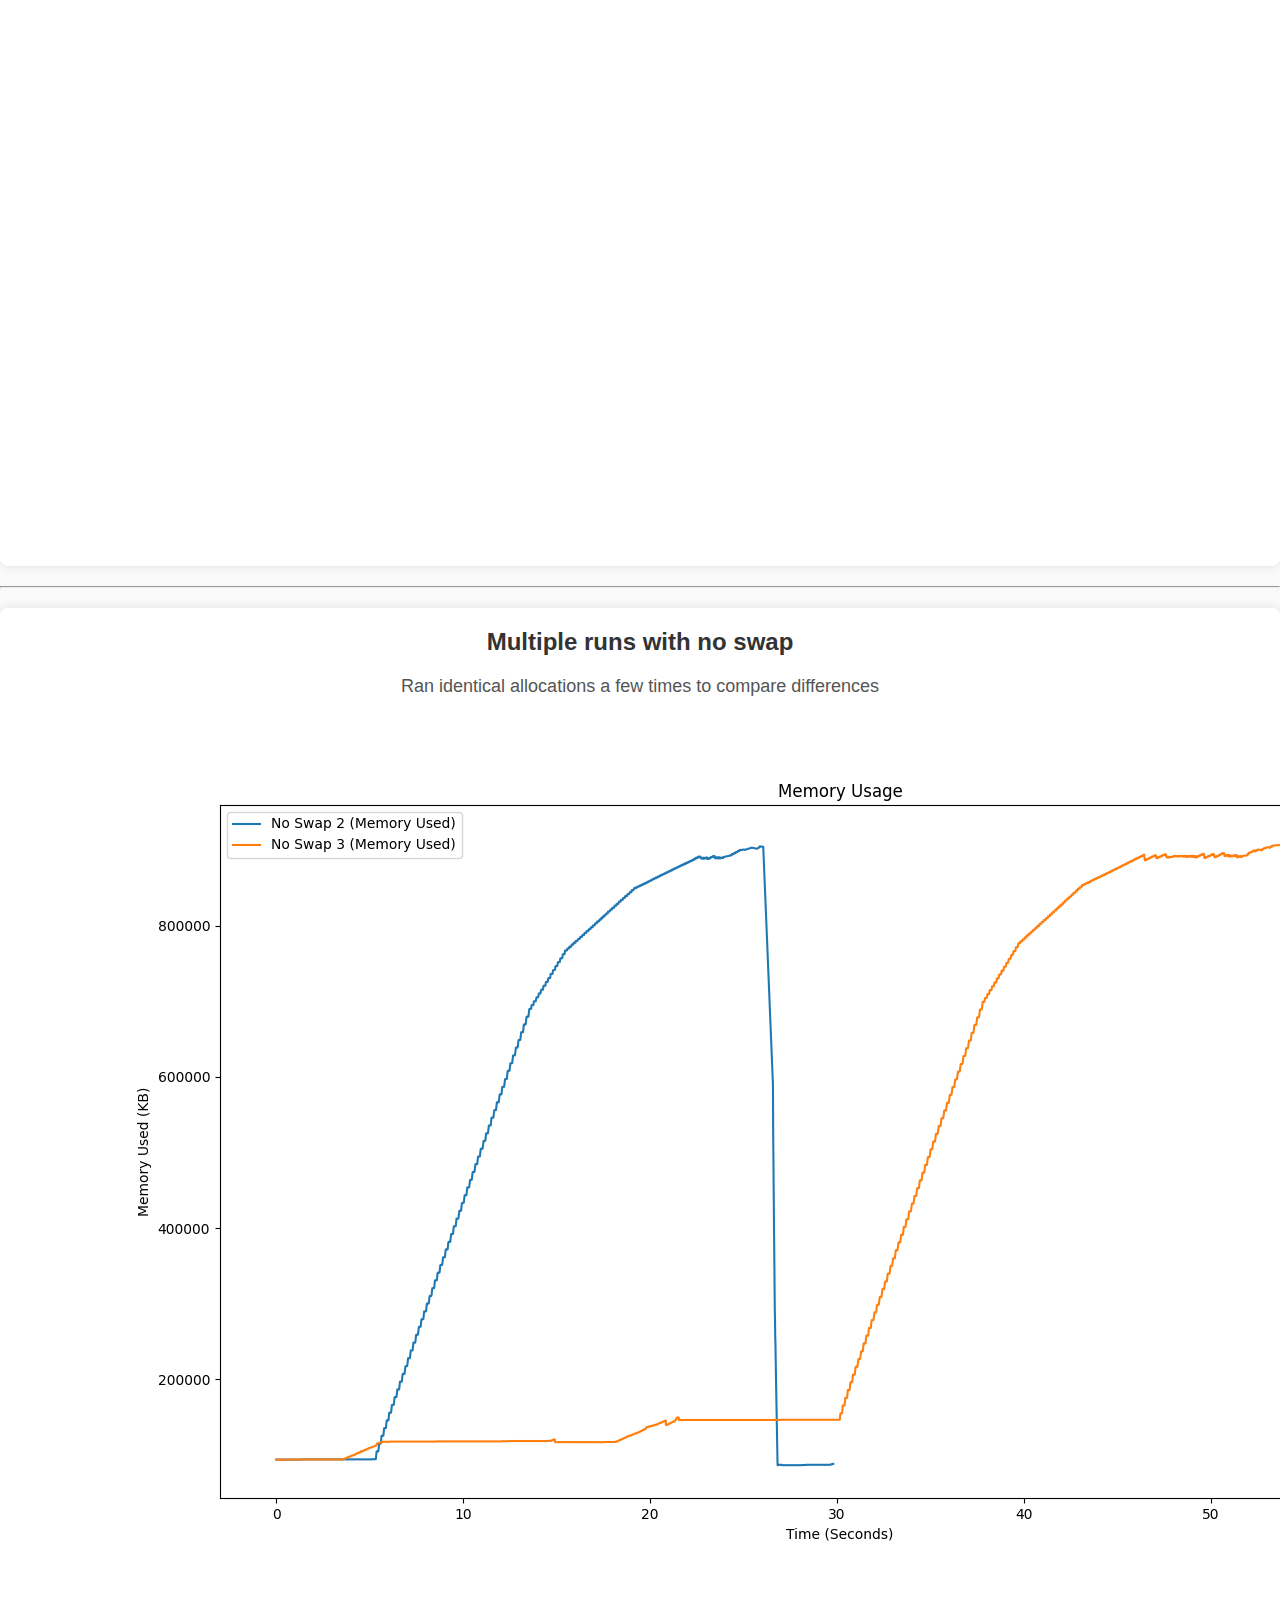
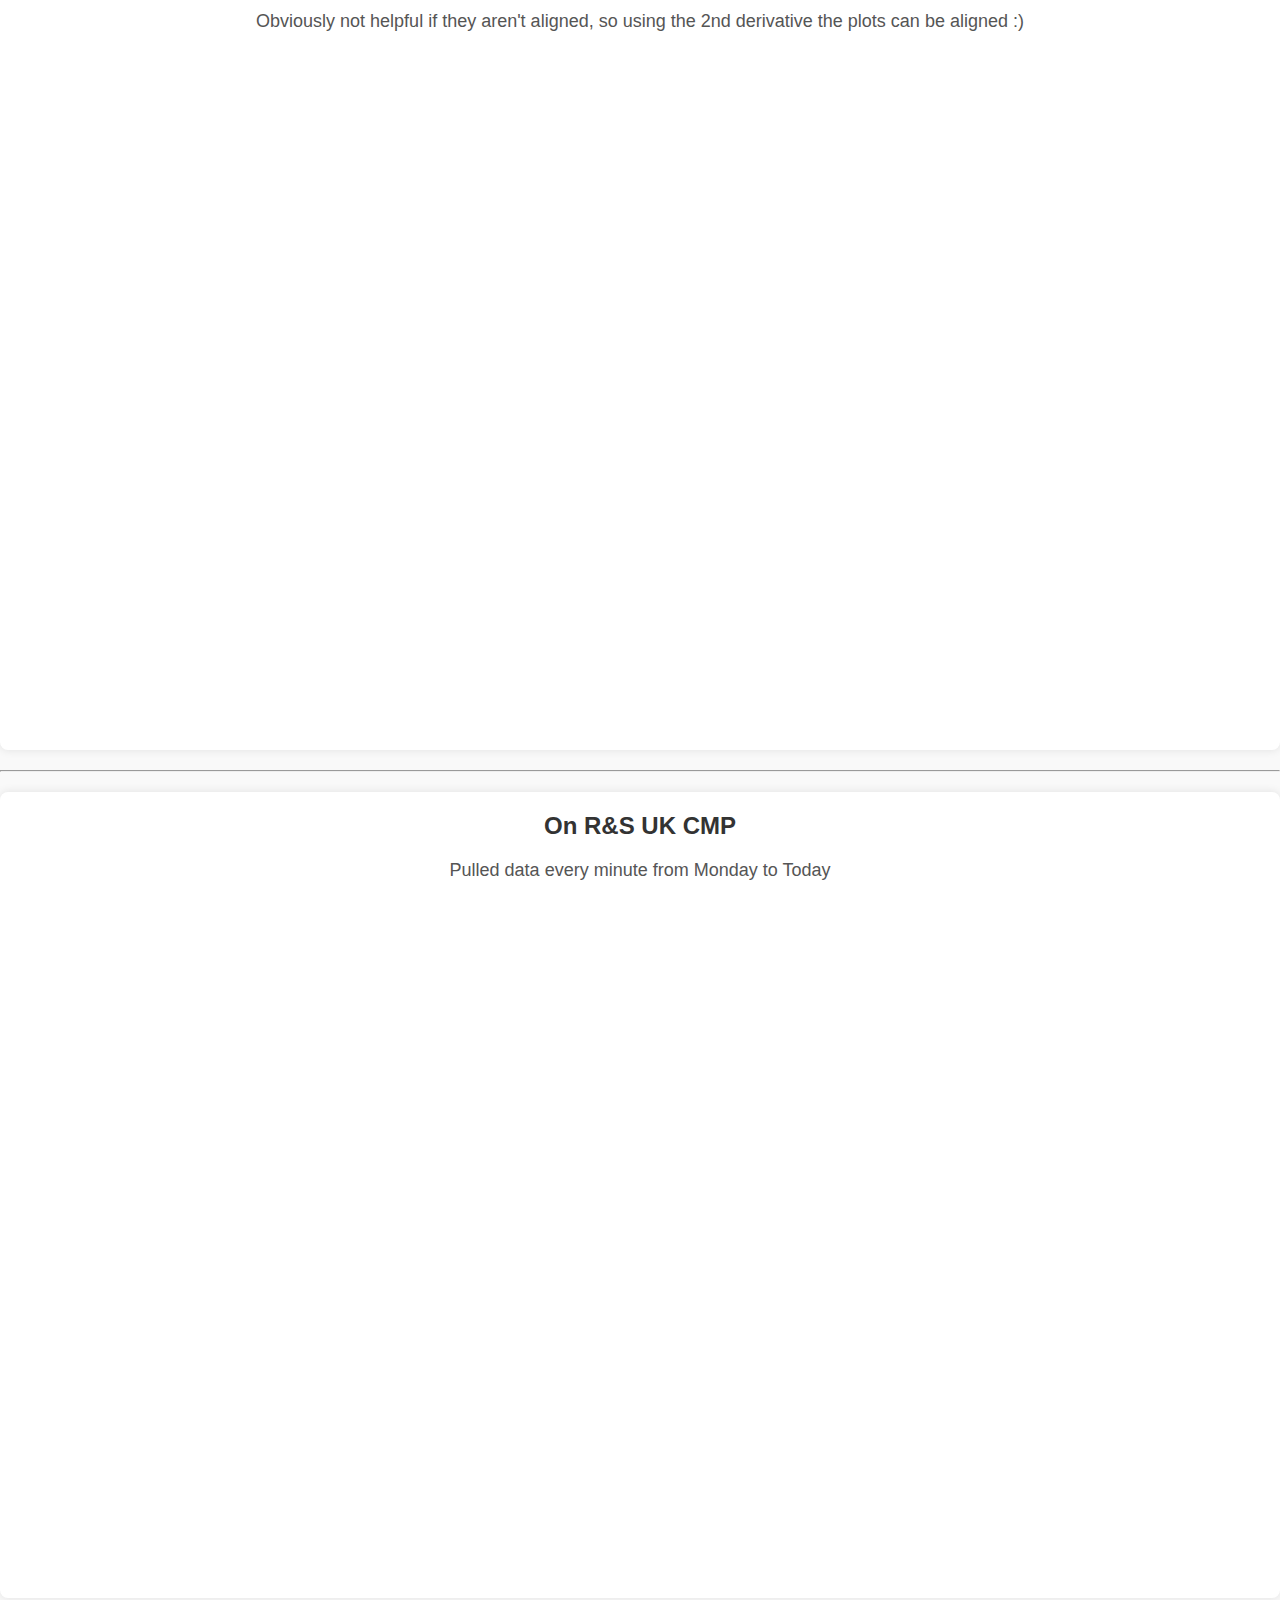
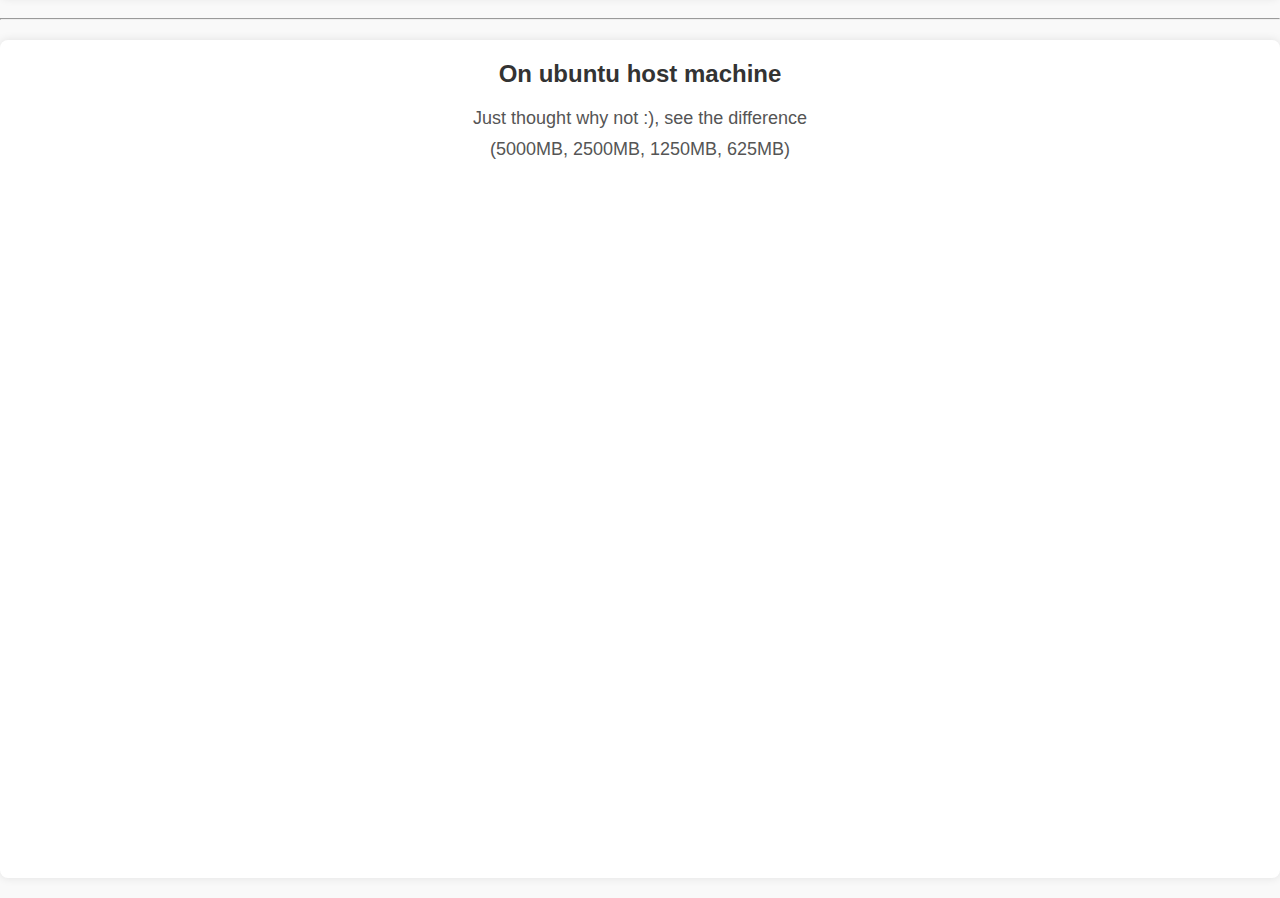
<file: docs/start/index.html>
<!DOCTYPE html>
<html lang="en">
<head>
    <meta charset="UTF-8">
    <meta name="viewport" content="width=device-width, initial-scale=1.0">
    <title>Memory Allocation Plots</title>
    <link rel="stylesheet" type="text/css" href="../style.css">
</head>
<body>
<h1>Memory Monitor Plots (25/10)</h1>

<a href="https://gla-my.sharepoint.com/:f:/g/personal/2561101j_student_gla_ac_uk/EgeLnYqknzlOvxQMbBfis68B_zr5IJr5Kx4JMXH52Mu2AA?e=HdvtHI">Raw Data available here</a>

<h2>Table of Contents</h2>
<ul>
    <li><a href="#linear10MB">Linear 10MB detailed</a></li>
    <li><a href="#nonLinearSwap">Non Linear (With Swap)</a></li>
    <li><a href="#nonLinearSwapDerivatives">Non Linear Derivatives (With Swap)</a></li>
    <li><a href="#nonLinearNoSwapFail">Non Linear NO swap (Fail)</a></li>
    <li><a href="#nonLinearNoSwap2">Non Linear NO swap 2</a></li>
    <li><a href="#nonLinearNoSwapMultiple">Non Linear multiple comparison</a></li>
    <li><a href="#cmpkraftwerk">UK CMP</a></li>
    <li><a href="#ubuntuHost">Ubuntu Non Linear</a></li>
</ul>

<div class="container">
    <h2 id="linear10MB">Linear 10MB allocations (With Swap)</h2>
    <p>What we saw last week but more data is plotted, not showing all data collected</p>

    <div class="plot-container">
        <iframe src="basic_memlog_json.html"></iframe>
    </div>
</div>

<hr>

<div class="container">
    <h2 id="nonLinearSwap">Non-Linear 10MB,5MB,2.5MB, 1.25MB allocations (With Swap)</h2>
    <p>10MB until 70% usage, then drops down to 5MB from 70% -> 80%, then 2.5MB from 80% -> 90%, then 1.25 until OOM</p>
    <div class="plot-container">
        <iframe src="memlog2.html"></iframe>
    </div>
</div>

<hr>

<div class="container">
    <h2 id="nonLinearSwapDerivatives">Non-Linear 10MB,5MB,2.5MB, 1.25MB allocations derivatives</h2>
    <h3>dy/dx of the above allocations</h3>
    <img src="GradientOfAllocationsDetail.png">
    <h3>Sadly vertical lines are not supported in mpld3 but calculated the 3rd derivative and worked out when allocation changes happened</h3>
    <img src="GradientOfAllocationsVerticalAllocationChanges.png">
    <div class="plot-container">
        <iframe src="memlog2AllocSections.html"></iframe>
    </div>
</div>

<hr>

<div class="container">
    <h2 id="nonLinearNoSwapFail">First Attempt Non-Linear 10MB,5MB,2.5MB, 1.25MB (NO Swap)</h2>
    <p>Appears that with swap disabled and the memory monitor not ran as a background process, the memory monitor gets killed..</p>
    <div class="plot-container">
        <iframe src="memlog_Nswap.html"></iframe>
    </div>
</div>

<hr>

<div class="container">
    <h2 id="nonLinearNoSwap2">Second Attempt Non-Linear (NO Swap)</h2>
    <p>This was now run as background process, the first hump is same as above (10MB,5MB,2.5MB, 1.25MB),
        second hump is 5MB, 2.5MB, 1.25MB, 0.625MB</p>
    <p>The small third allocation steps was an attempt to run with allocation printing enabled but was again killed..</p>
    <div class="plot-container">
        <iframe src="memlog_NSwap2.html"></iframe>
    </div>
</div>


<hr>

<div class="container">
    <h2 id="nonLinearNoSwapMultiple">Multiple runs with no swap</h2>
    <p>Ran identical allocations a few times to compare differences</p>
    <img src="noswap_unaligned.png">
    <p>Obviously not helpful if they aren't aligned, so using the 2nd derivative the plots can be aligned :)</p>
    <div class="plot-container">
        <iframe src="noswap_comparison.html"></iframe>
    </div>
</div>



<hr>

<div class="container">
    <h2 id="cmpkraftwerk">On R&S UK CMP</h2>
    <p>Pulled data every minute from Monday to Today</p>
    <div class="plot-container">
        <iframe src="cmpkraftwerk.html"></iframe>
    </div>
</div>


<hr>


<div class="container">
    <h2 id="ubuntuHost">On ubuntu host machine</h2>
    <p>Just thought why not :), see the difference</p>
    <p>(5000MB, 2500MB, 1250MB, 625MB)</p>
    <div class="plot-container">
        <iframe src="ubuntu.html"></iframe>
    </div>
</div>

</body>
</html>
</file>
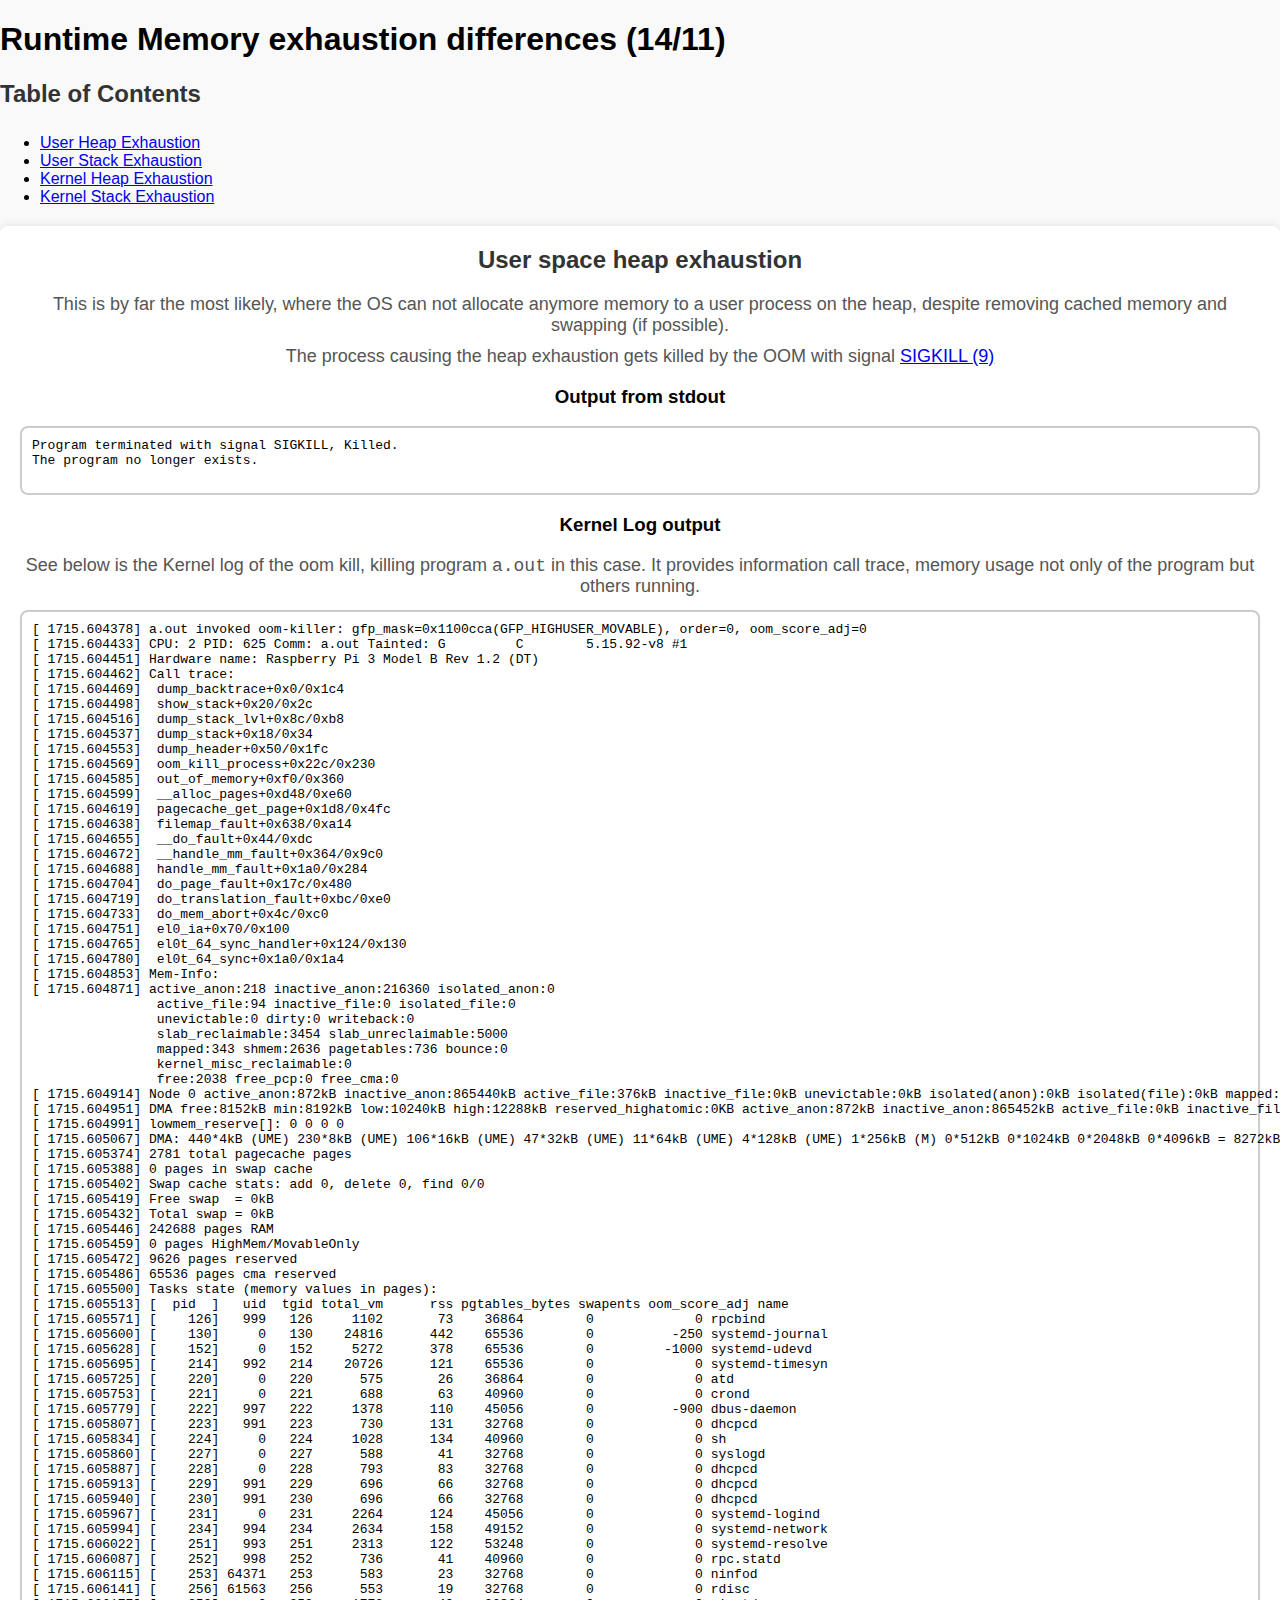
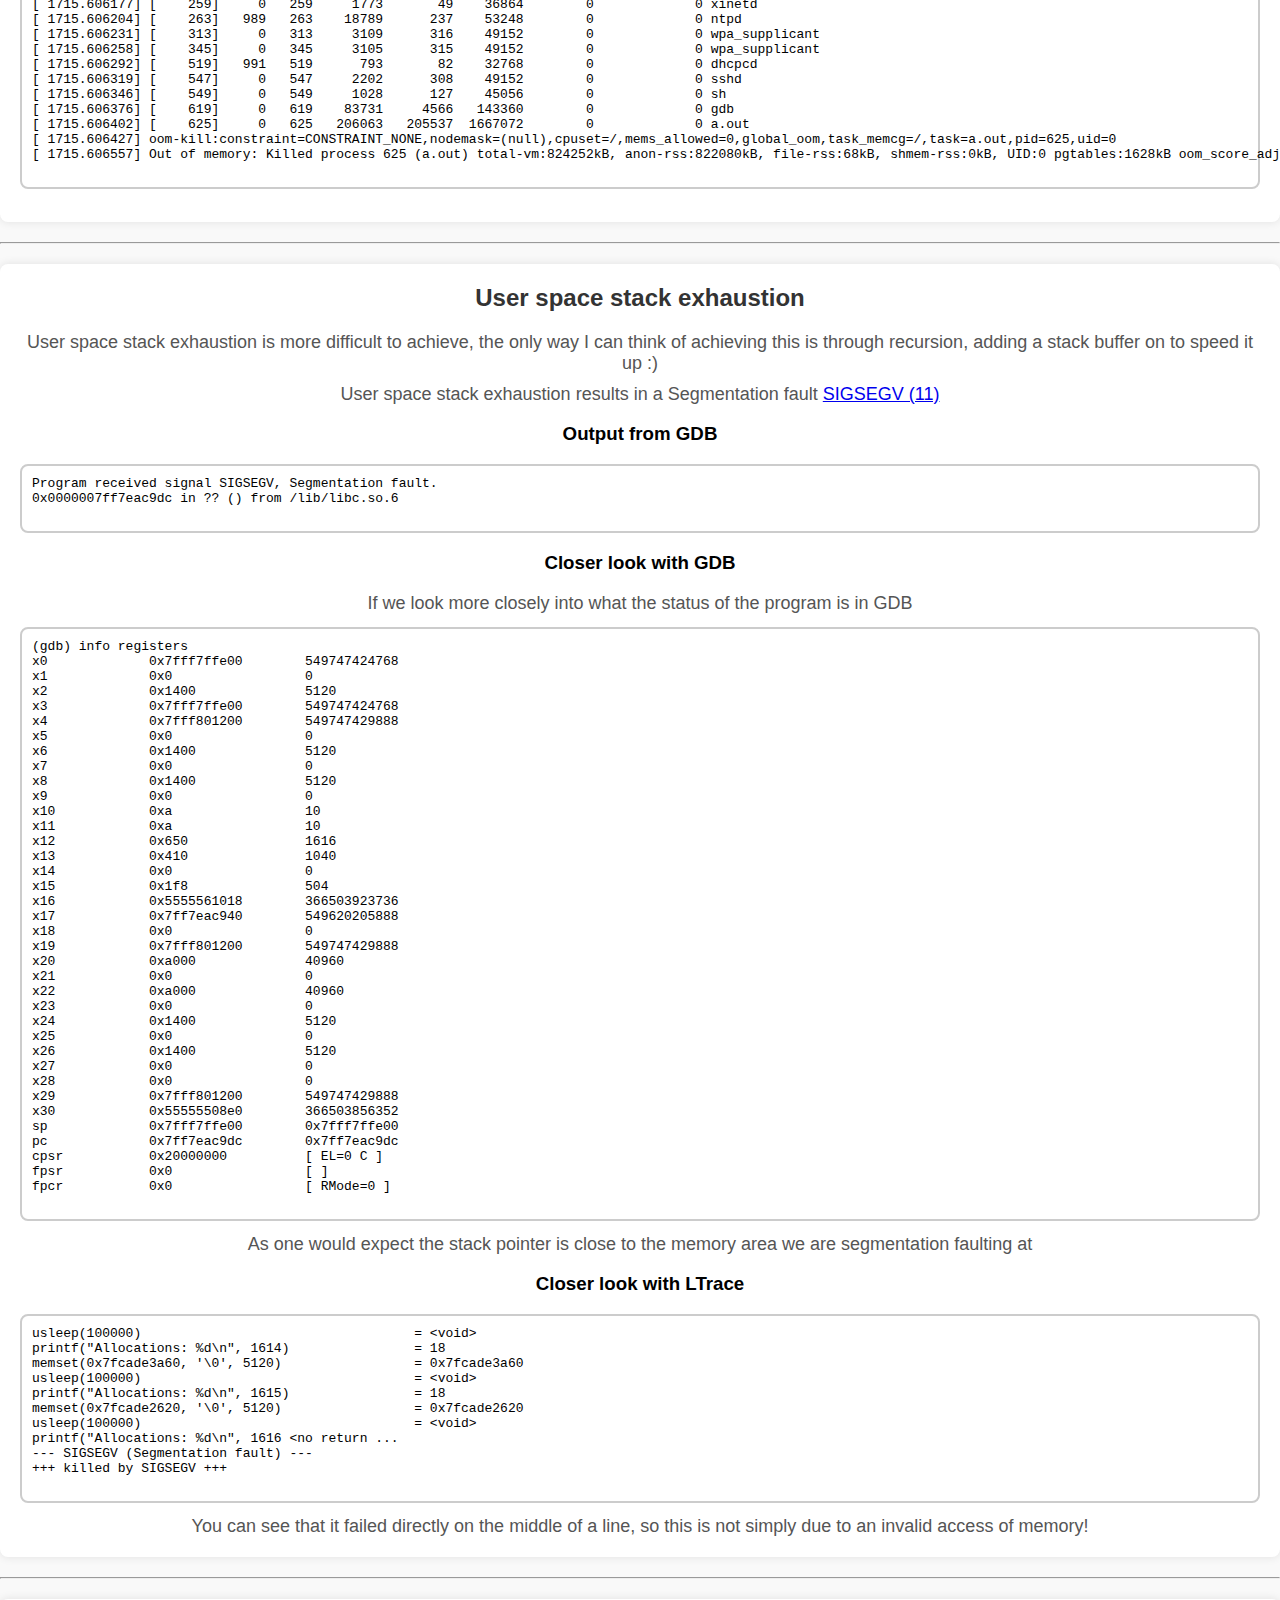
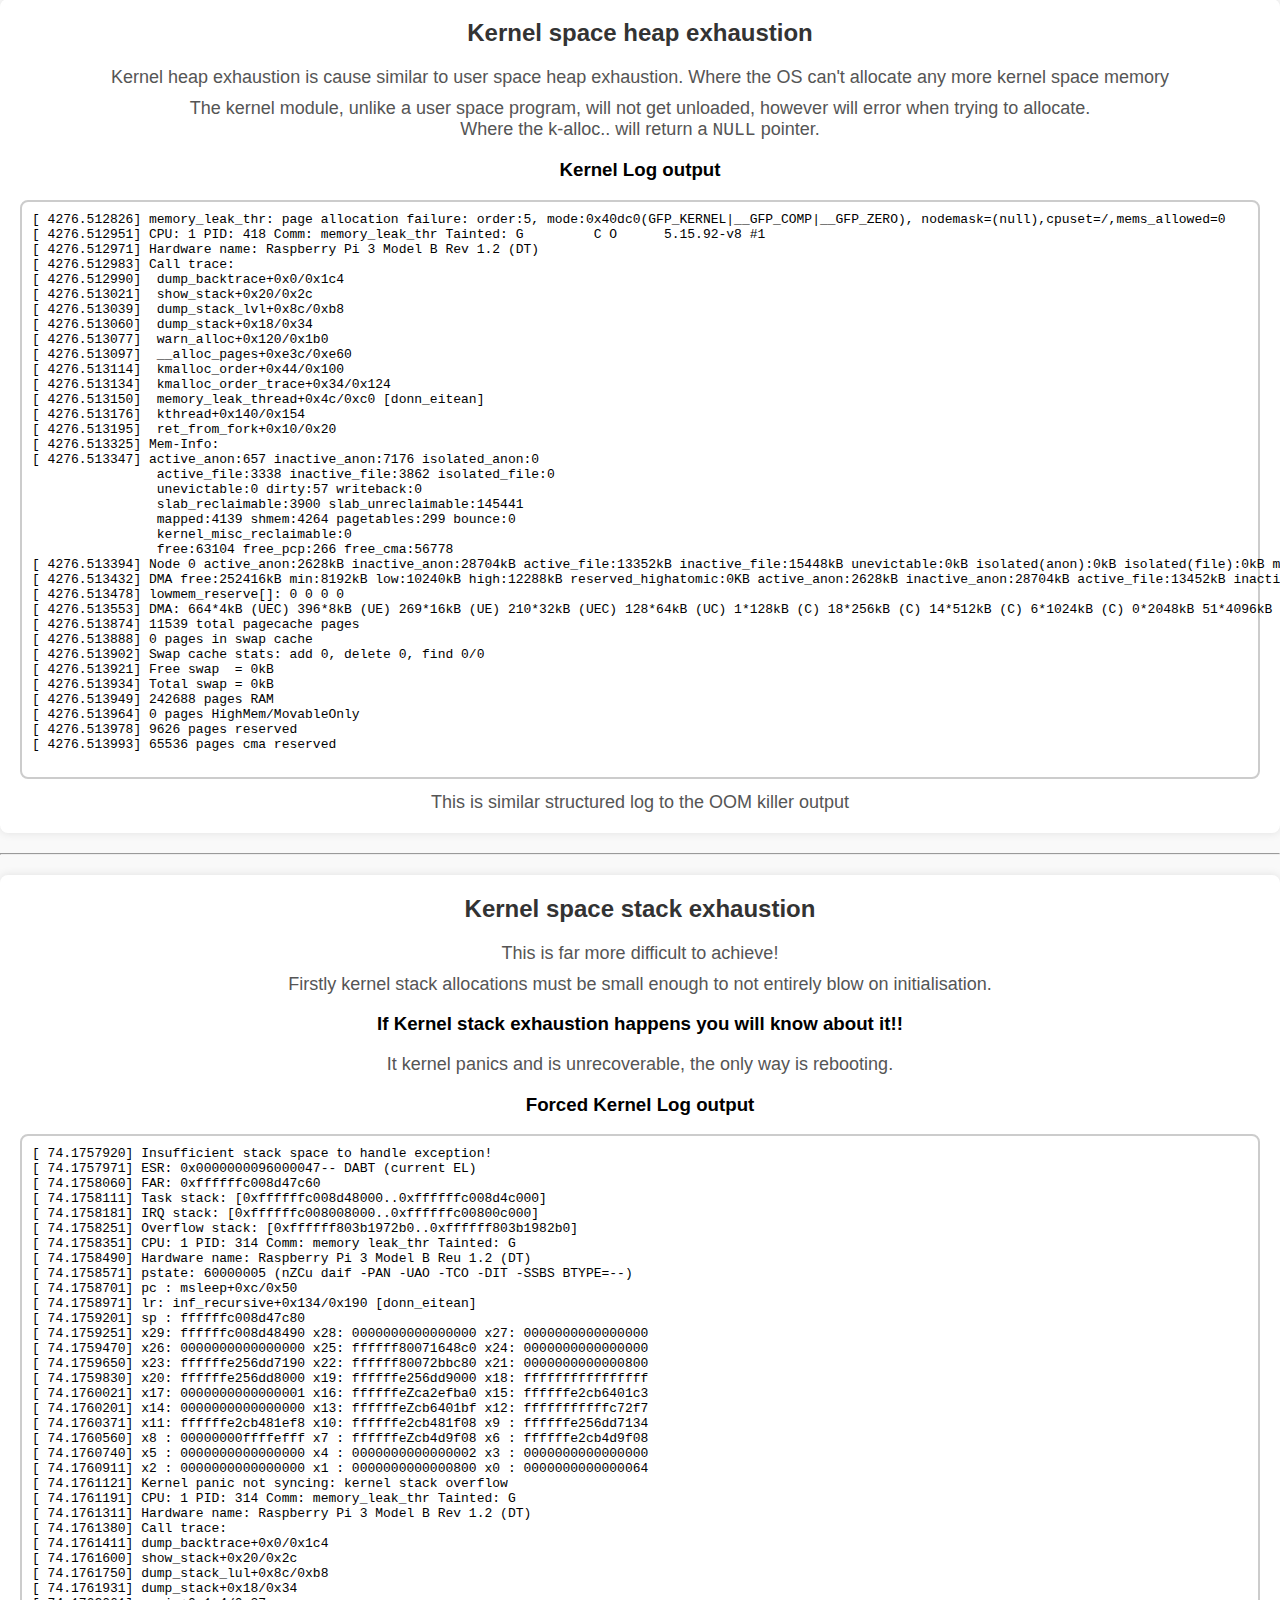
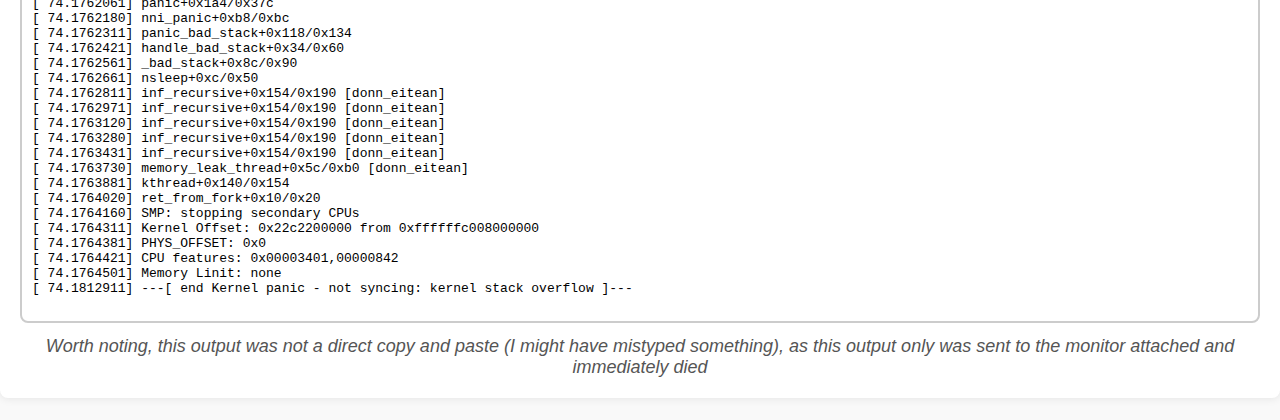
<file: docs/runtime-memory.html>
<!DOCTYPE html>
<html lang="en">
<head>
    <meta charset="UTF-8">
    <meta name="viewport" content="width=device-width, initial-scale=1.0">
    <title>Runtime Memory exhaustion differences</title>
    <link rel="stylesheet" type="text/css" href="style.css">
</head>
<body>
<h1>Runtime Memory exhaustion differences (14/11)</h1>

<h2>Table of Contents</h2>
<ul>
    <li><a href="#user-space-heap-exhaustion">User Heap Exhaustion</a></li>
    <li><a href="#user-space-stack-exhaustion">User Stack Exhaustion</a></li>
    <li><a href="#kernel-space-heap-exhaustion">Kernel Heap Exhaustion</a></li>
    <li><a href="#kernel-space-stack-exhaustion">Kernel Stack Exhaustion</a></li>
</ul>

<div class="container">
    <h2 id="user-space-heap-exhaustion">User space heap exhaustion</h2>
    <p>This is by far the most likely, where the OS can not allocate anymore memory to a user process on the heap, despite removing cached memory and swapping (if possible).</p>
    <p>The process causing the heap exhaustion gets killed by the OOM with signal <a href="https://www.gnu.org/software/libc/manual/html_node/Termination-Signals.html#index-SIGKILL">SIGKILL (9)</a></p>
    <h3>Output from stdout</h3>
    <pre style="text-align:left">
Program terminated with signal SIGKILL, Killed.
The program no longer exists.
    </pre>
    <h3>Kernel Log output</h3>
    <p>See below is the Kernel log of the oom kill, killing program <code>a.out</code> in this case. It provides information call trace, memory usage not only of the program but others running.</p>
    <pre style="text-align:left">
[ 1715.604378] a.out invoked oom-killer: gfp_mask=0x1100cca(GFP_HIGHUSER_MOVABLE), order=0, oom_score_adj=0
[ 1715.604433] CPU: 2 PID: 625 Comm: a.out Tainted: G         C        5.15.92-v8 #1
[ 1715.604451] Hardware name: Raspberry Pi 3 Model B Rev 1.2 (DT)
[ 1715.604462] Call trace:
[ 1715.604469]  dump_backtrace+0x0/0x1c4
[ 1715.604498]  show_stack+0x20/0x2c
[ 1715.604516]  dump_stack_lvl+0x8c/0xb8
[ 1715.604537]  dump_stack+0x18/0x34
[ 1715.604553]  dump_header+0x50/0x1fc
[ 1715.604569]  oom_kill_process+0x22c/0x230
[ 1715.604585]  out_of_memory+0xf0/0x360
[ 1715.604599]  __alloc_pages+0xd48/0xe60
[ 1715.604619]  pagecache_get_page+0x1d8/0x4fc
[ 1715.604638]  filemap_fault+0x638/0xa14
[ 1715.604655]  __do_fault+0x44/0xdc
[ 1715.604672]  __handle_mm_fault+0x364/0x9c0
[ 1715.604688]  handle_mm_fault+0x1a0/0x284
[ 1715.604704]  do_page_fault+0x17c/0x480
[ 1715.604719]  do_translation_fault+0xbc/0xe0
[ 1715.604733]  do_mem_abort+0x4c/0xc0
[ 1715.604751]  el0_ia+0x70/0x100
[ 1715.604765]  el0t_64_sync_handler+0x124/0x130
[ 1715.604780]  el0t_64_sync+0x1a0/0x1a4
[ 1715.604853] Mem-Info:
[ 1715.604871] active_anon:218 inactive_anon:216360 isolated_anon:0
                active_file:94 inactive_file:0 isolated_file:0
                unevictable:0 dirty:0 writeback:0
                slab_reclaimable:3454 slab_unreclaimable:5000
                mapped:343 shmem:2636 pagetables:736 bounce:0
                kernel_misc_reclaimable:0
                free:2038 free_pcp:0 free_cma:0
[ 1715.604914] Node 0 active_anon:872kB inactive_anon:865440kB active_file:376kB inactive_file:0kB unevictable:0kB isolated(anon):0kB isolated(file):0kB mapped:1372kB dirty:0kB writeback:0kB shmem:10544kB writeback_tmp:0kB kernel_stack:2096kB pagetables:2944kB all_unreclaimable? yes
[ 1715.604951] DMA free:8152kB min:8192kB low:10240kB high:12288kB reserved_highatomic:0KB active_anon:872kB inactive_anon:865452kB active_file:0kB inactive_file:320kB unevictable:0kB writepending:0kB present:970752kB managed:932248kB mlocked:0kB bounce:0kB free_pcp:0kB local_pcp:0kB free_cma:0kB
[ 1715.604991] lowmem_reserve[]: 0 0 0 0
[ 1715.605067] DMA: 440*4kB (UME) 230*8kB (UME) 106*16kB (UME) 47*32kB (UME) 11*64kB (UME) 4*128kB (UME) 1*256kB (M) 0*512kB 0*1024kB 0*2048kB 0*4096kB = 8272kB
[ 1715.605374] 2781 total pagecache pages
[ 1715.605388] 0 pages in swap cache
[ 1715.605402] Swap cache stats: add 0, delete 0, find 0/0
[ 1715.605419] Free swap  = 0kB
[ 1715.605432] Total swap = 0kB
[ 1715.605446] 242688 pages RAM
[ 1715.605459] 0 pages HighMem/MovableOnly
[ 1715.605472] 9626 pages reserved
[ 1715.605486] 65536 pages cma reserved
[ 1715.605500] Tasks state (memory values in pages):
[ 1715.605513] [  pid  ]   uid  tgid total_vm      rss pgtables_bytes swapents oom_score_adj name
[ 1715.605571] [    126]   999   126     1102       73    36864        0             0 rpcbind
[ 1715.605600] [    130]     0   130    24816      442    65536        0          -250 systemd-journal
[ 1715.605628] [    152]     0   152     5272      378    65536        0         -1000 systemd-udevd
[ 1715.605695] [    214]   992   214    20726      121    65536        0             0 systemd-timesyn
[ 1715.605725] [    220]     0   220      575       26    36864        0             0 atd
[ 1715.605753] [    221]     0   221      688       63    40960        0             0 crond
[ 1715.605779] [    222]   997   222     1378      110    45056        0          -900 dbus-daemon
[ 1715.605807] [    223]   991   223      730      131    32768        0             0 dhcpcd
[ 1715.605834] [    224]     0   224     1028      134    40960        0             0 sh
[ 1715.605860] [    227]     0   227      588       41    32768        0             0 syslogd
[ 1715.605887] [    228]     0   228      793       83    32768        0             0 dhcpcd
[ 1715.605913] [    229]   991   229      696       66    32768        0             0 dhcpcd
[ 1715.605940] [    230]   991   230      696       66    32768        0             0 dhcpcd
[ 1715.605967] [    231]     0   231     2264      124    45056        0             0 systemd-logind
[ 1715.605994] [    234]   994   234     2634      158    49152        0             0 systemd-network
[ 1715.606022] [    251]   993   251     2313      122    53248        0             0 systemd-resolve
[ 1715.606087] [    252]   998   252      736       41    40960        0             0 rpc.statd
[ 1715.606115] [    253] 64371   253      583       23    32768        0             0 ninfod
[ 1715.606141] [    256] 61563   256      553       19    32768        0             0 rdisc
[ 1715.606177] [    259]     0   259     1773       49    36864        0             0 xinetd
[ 1715.606204] [    263]   989   263    18789      237    53248        0             0 ntpd
[ 1715.606231] [    313]     0   313     3109      316    49152        0             0 wpa_supplicant
[ 1715.606258] [    345]     0   345     3105      315    49152        0             0 wpa_supplicant
[ 1715.606292] [    519]   991   519      793       82    32768        0             0 dhcpcd
[ 1715.606319] [    547]     0   547     2202      308    49152        0             0 sshd
[ 1715.606346] [    549]     0   549     1028      127    45056        0             0 sh
[ 1715.606376] [    619]     0   619    83731     4566   143360        0             0 gdb
[ 1715.606402] [    625]     0   625   206063   205537  1667072        0             0 a.out
[ 1715.606427] oom-kill:constraint=CONSTRAINT_NONE,nodemask=(null),cpuset=/,mems_allowed=0,global_oom,task_memcg=/,task=a.out,pid=625,uid=0
[ 1715.606557] Out of memory: Killed process 625 (a.out) total-vm:824252kB, anon-rss:822080kB, file-rss:68kB, shmem-rss:0kB, UID:0 pgtables:1628kB oom_score_adj:0
    </pre>
</div>

<hr>

<div class="container">
    <h2 id="user-space-stack-exhaustion">User space stack exhaustion</h2>
    <p>User space stack exhaustion is more difficult to achieve, the only way I can think of achieving this is through recursion, adding a stack buffer on to speed it up :) </p>
    <p>User space stack exhaustion results in a Segmentation fault <a href="https://www.gnu.org/software/libc/manual/html_node/Program-Error-Signals.html#index-SIGSEGV">SIGSEGV (11)</a></p>
    <h3>Output from GDB</h3>
    <pre style="text-align:left">
Program received signal SIGSEGV, Segmentation fault.
0x0000007ff7eac9dc in ?? () from /lib/libc.so.6
    </pre>
    <h3>Closer look with GDB</h3>
    <p>If we look more closely into what the status of the program is in GDB</p>
    <pre style="text-align:left">
(gdb) info registers
x0             0x7fff7ffe00        549747424768
x1             0x0                 0
x2             0x1400              5120
x3             0x7fff7ffe00        549747424768
x4             0x7fff801200        549747429888
x5             0x0                 0
x6             0x1400              5120
x7             0x0                 0
x8             0x1400              5120
x9             0x0                 0
x10            0xa                 10
x11            0xa                 10
x12            0x650               1616
x13            0x410               1040
x14            0x0                 0
x15            0x1f8               504
x16            0x5555561018        366503923736
x17            0x7ff7eac940        549620205888
x18            0x0                 0
x19            0x7fff801200        549747429888
x20            0xa000              40960
x21            0x0                 0
x22            0xa000              40960
x23            0x0                 0
x24            0x1400              5120
x25            0x0                 0
x26            0x1400              5120
x27            0x0                 0
x28            0x0                 0
x29            0x7fff801200        549747429888
x30            0x55555508e0        366503856352
sp             0x7fff7ffe00        0x7fff7ffe00
pc             0x7ff7eac9dc        0x7ff7eac9dc
cpsr           0x20000000          [ EL=0 C ]
fpsr           0x0                 [ ]
fpcr           0x0                 [ RMode=0 ]
    </pre>
    <p>As one would expect the stack pointer is close to the memory area we are segmentation faulting at</p>
    <h3>Closer look with LTrace</h3>
    <pre style="text-align:left">
usleep(100000)                                   = &lt;void&gt;
printf("Allocations: %d\n", 1614)                = 18
memset(0x7fcade3a60, '\0', 5120)                 = 0x7fcade3a60
usleep(100000)                                   = &lt;void&gt;
printf("Allocations: %d\n", 1615)                = 18
memset(0x7fcade2620, '\0', 5120)                 = 0x7fcade2620
usleep(100000)                                   = &lt;void&gt;
printf("Allocations: %d\n", 1616 &lt;no return ...
--- SIGSEGV (Segmentation fault) ---
+++ killed by SIGSEGV +++
    </pre>
    <p>You can see that it failed directly on the middle of a line, so this is not simply due to an invalid access of memory!</p>
</div>

<hr>

<div class="container">
    <h2 id="kernel-space-heap-exhaustion">Kernel space heap exhaustion</h2>
    <p>Kernel heap exhaustion is cause similar to user space heap exhaustion. Where the OS can't allocate any more kernel space memory</p>
    <p>The kernel module, unlike a user space program, will not get unloaded, however will error when trying to allocate.<br>
    Where the k-alloc.. will return a <code>NULL</code> pointer.</p>
    <h3>Kernel Log output</h3>
    <pre style="text-align:left">
[ 4276.512826] memory_leak_thr: page allocation failure: order:5, mode:0x40dc0(GFP_KERNEL|__GFP_COMP|__GFP_ZERO), nodemask=(null),cpuset=/,mems_allowed=0
[ 4276.512951] CPU: 1 PID: 418 Comm: memory_leak_thr Tainted: G         C O      5.15.92-v8 #1
[ 4276.512971] Hardware name: Raspberry Pi 3 Model B Rev 1.2 (DT)
[ 4276.512983] Call trace:
[ 4276.512990]  dump_backtrace+0x0/0x1c4
[ 4276.513021]  show_stack+0x20/0x2c
[ 4276.513039]  dump_stack_lvl+0x8c/0xb8
[ 4276.513060]  dump_stack+0x18/0x34
[ 4276.513077]  warn_alloc+0x120/0x1b0
[ 4276.513097]  __alloc_pages+0xe3c/0xe60
[ 4276.513114]  kmalloc_order+0x44/0x100
[ 4276.513134]  kmalloc_order_trace+0x34/0x124
[ 4276.513150]  memory_leak_thread+0x4c/0xc0 [donn_eitean]
[ 4276.513176]  kthread+0x140/0x154
[ 4276.513195]  ret_from_fork+0x10/0x20
[ 4276.513325] Mem-Info:
[ 4276.513347] active_anon:657 inactive_anon:7176 isolated_anon:0
                active_file:3338 inactive_file:3862 isolated_file:0
                unevictable:0 dirty:57 writeback:0
                slab_reclaimable:3900 slab_unreclaimable:145441
                mapped:4139 shmem:4264 pagetables:299 bounce:0
                kernel_misc_reclaimable:0
                free:63104 free_pcp:266 free_cma:56778
[ 4276.513394] Node 0 active_anon:2628kB inactive_anon:28704kB active_file:13352kB inactive_file:15448kB unevictable:0kB isolated(anon):0kB isolated(file):0kB mapped:16556kB dirty:228kB writeback:0kB shmem:17056kB writeback_tmp:0kB kernel_stack:2016kB pagetables:1196kB all_unreclaimable? no
[ 4276.513432] DMA free:252416kB min:8192kB low:10240kB high:12288kB reserved_highatomic:0KB active_anon:2628kB inactive_anon:28704kB active_file:13452kB inactive_file:15924kB unevictable:0kB writepending:228kB present:970752kB managed:932248kB mlocked:0kB bounce:0kB free_pcp:1064kB local_pcp:588kB free_cma:227112kB
[ 4276.513478] lowmem_reserve[]: 0 0 0 0
[ 4276.513553] DMA: 664*4kB (UEC) 396*8kB (UE) 269*16kB (UE) 210*32kB (UEC) 128*64kB (UC) 1*128kB (C) 18*256kB (C) 14*512kB (C) 6*1024kB (C) 0*2048kB 51*4096kB (C) = 251984kB
[ 4276.513874] 11539 total pagecache pages
[ 4276.513888] 0 pages in swap cache
[ 4276.513902] Swap cache stats: add 0, delete 0, find 0/0
[ 4276.513921] Free swap  = 0kB
[ 4276.513934] Total swap = 0kB
[ 4276.513949] 242688 pages RAM
[ 4276.513964] 0 pages HighMem/MovableOnly
[ 4276.513978] 9626 pages reserved
[ 4276.513993] 65536 pages cma reserved
    </pre>
    <p>This is similar structured log to the OOM killer output</p>
</div>

<hr>

<div class="container">
    <h2 id="kernel-space-stack-exhaustion">Kernel space stack exhaustion</h2>
    <p>This is far more difficult to achieve!</p>
    <p>Firstly kernel stack allocations must be small enough to not entirely blow on initialisation.</p>
    <h3><bold>If Kernel stack exhaustion happens you will know about it!!</bold></h3>
    <p>It kernel panics and is unrecoverable, the only way is rebooting.</p>
    <h3>Forced Kernel Log output</h3>
    <pre style="text-align:left">
[ 74.1757920] Insufficient stack space to handle exception!
[ 74.1757971] ESR: 0x0000000096000047-- DABT (current EL)
[ 74.1758060] FAR: 0xffffffc008d47c60
[ 74.1758111] Task stack: [0xffffffc008d48000..0xffffffc008d4c000]
[ 74.1758181] IRQ stack: [0xffffffc008008000..0xffffffc00800c000]
[ 74.1758251] Overflow stack: [0xffffff803b1972b0..0xffffff803b1982b0]
[ 74.1758351] CPU: 1 PID: 314 Comm: memory leak_thr Tainted: G
[ 74.1758490] Hardware name: Raspberry Pi 3 Model B Reu 1.2 (DT)
[ 74.1758571] pstate: 60000005 (nZCu daif -PAN -UAO -TCO -DIT -SSBS BTYPE=--)
[ 74.1758701] pc : msleep+0xc/0x50
[ 74.1758971] lr: inf_recursive+0x134/0x190 [donn_eitean]
[ 74.1759201] sp : ffffffc008d47c80
[ 74.1759251] x29: ffffffc008d48490 x28: 0000000000000000 x27: 0000000000000000
[ 74.1759470] x26: 0000000000000000 x25: ffffff80071648c0 x24: 0000000000000000
[ 74.1759650] x23: ffffffe256dd7190 x22: ffffff80072bbc80 x21: 0000000000000800
[ 74.1759830] x20: ffffffe256dd8000 x19: ffffffe256dd9000 x18: ffffffffffffffff
[ 74.1760021] x17: 0000000000000001 x16: ffffffeZca2efba0 x15: ffffffe2cb6401c3
[ 74.1760201] x14: 0000000000000000 x13: ffffffeZcb6401bf x12: fffffffffffc72f7
[ 74.1760371] x11: ffffffe2cb481ef8 x10: ffffffe2cb481f08 x9 : ffffffe256dd7134
[ 74.1760560] x8 : 00000000ffffefff x7 : ffffffeZcb4d9f08 x6 : ffffffe2cb4d9f08
[ 74.1760740] x5 : 0000000000000000 x4 : 0000000000000002 x3 : 0000000000000000
[ 74.1760911] x2 : 0000000000000000 x1 : 0000000000000800 x0 : 0000000000000064
[ 74.1761121] Kernel panic not syncing: kernel stack overflow
[ 74.1761191] CPU: 1 PID: 314 Comm: memory_leak_thr Tainted: G
[ 74.1761311] Hardware name: Raspberry Pi 3 Model B Rev 1.2 (DT)
[ 74.1761380] Call trace:
[ 74.1761411] dump_backtrace+0x0/0x1c4
[ 74.1761600] show_stack+0x20/0x2c
[ 74.1761750] dump_stack_lul+0x8c/0xb8
[ 74.1761931] dump_stack+0x18/0x34
[ 74.1762061] panic+0x1a4/0x37c
[ 74.1762180] nni_panic+0xb8/0xbc
[ 74.1762311] panic_bad_stack+0x118/0x134
[ 74.1762421] handle_bad_stack+0x34/0x60
[ 74.1762561] _bad_stack+0x8c/0x90
[ 74.1762661] nsleep+0xc/0x50
[ 74.1762811] inf_recursive+0x154/0x190 [donn_eitean]
[ 74.1762971] inf_recursive+0x154/0x190 [donn_eitean]
[ 74.1763120] inf_recursive+0x154/0x190 [donn_eitean]
[ 74.1763280] inf_recursive+0x154/0x190 [donn_eitean]
[ 74.1763431] inf_recursive+0x154/0x190 [donn_eitean]
[ 74.1763730] memory_leak_thread+0x5c/0xb0 [donn_eitean]
[ 74.1763881] kthread+0x140/0x154
[ 74.1764020] ret_from_fork+0x10/0x20
[ 74.1764160] SMP: stopping secondary CPUs
[ 74.1764311] Kernel Offset: 0x22c2200000 from 0xffffffc008000000
[ 74.1764381] PHYS_OFFSET: 0x0
[ 74.1764421] CPU features: 0x00003401,00000842
[ 74.1764501] Memory Linit: none
[ 74.1812911] ---[ end Kernel panic - not syncing: kernel stack overflow ]---
    </pre>
    <p><i>Worth noting, this output was not a direct copy and paste (I might have mistyped something), as this output only was sent to the monitor attached and immediately died</i></p>

</div>

</body>
</html>
</file>
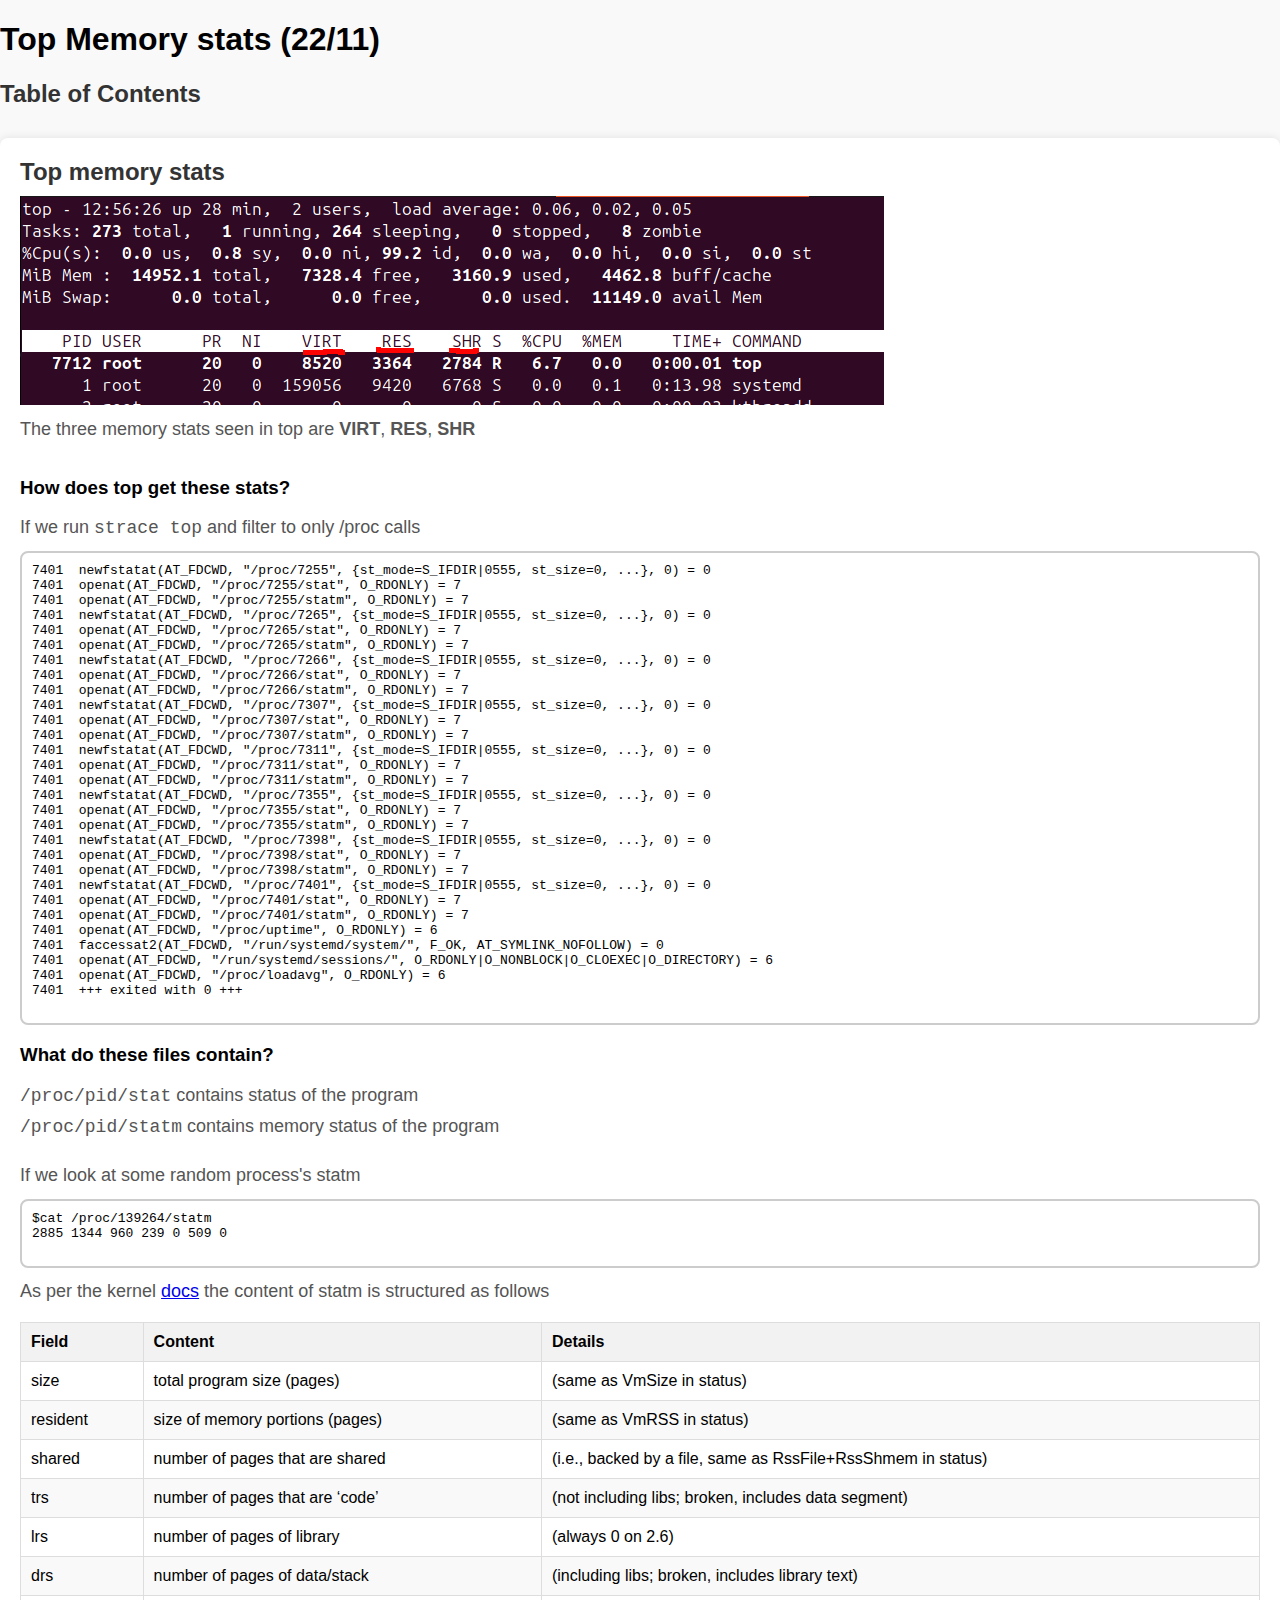
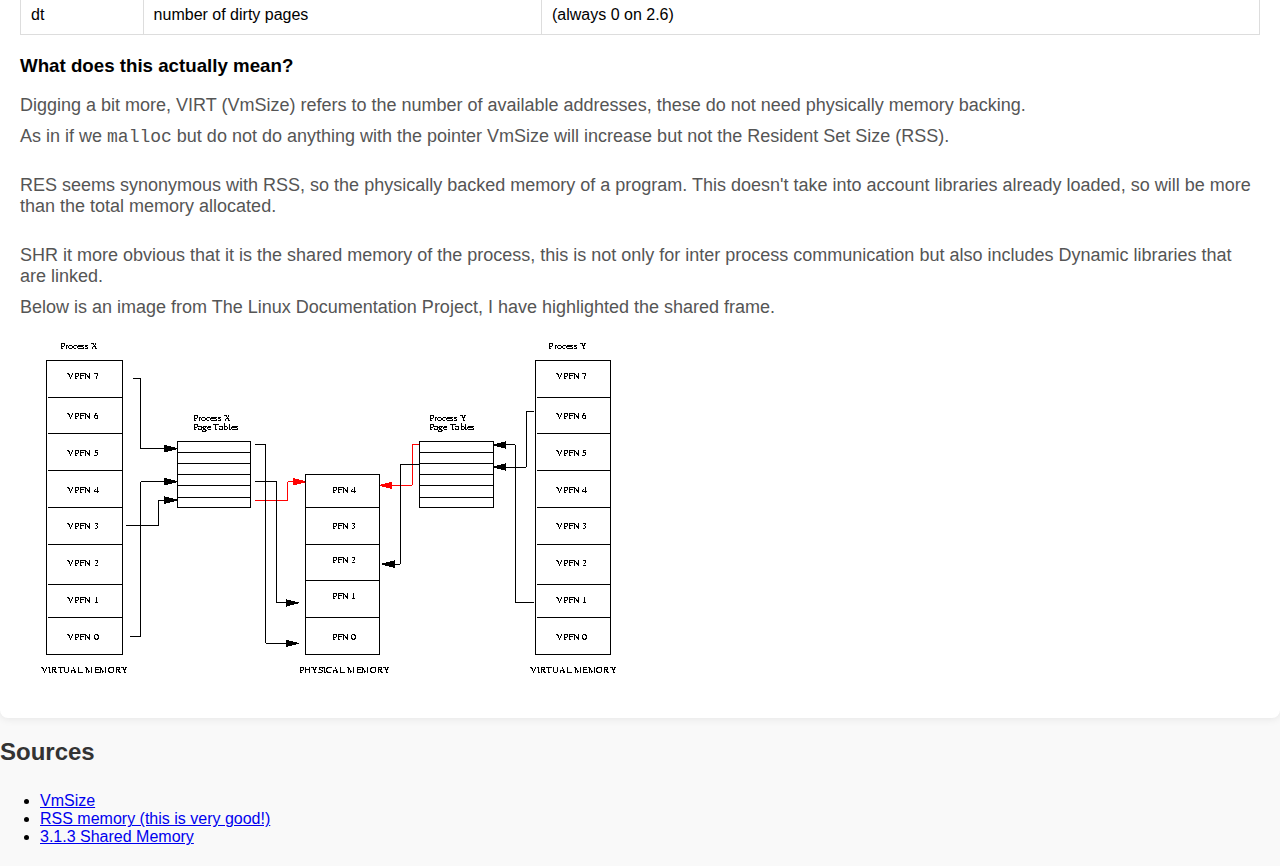
<file: docs/top-stats.html>
<!DOCTYPE html>
<html lang="en">
<head>
    <meta charset="UTF-8">
    <meta name="viewport" content="width=device-width, initial-scale=1.0">
    <title>Runtime Memory exhaustion differences</title>
    <link rel="stylesheet" type="text/css" href="style.css">
    <style>
table {
    width: 100%;
    border-collapse: collapse;
    margin: 20px 0;
    font-family: Arial, sans-serif;
}

table, th, td {
    border: 1px solid #ddd;
}

th {
    background-color: #f2f2f2;
    padding: 10px;
    text-align: left;
    font-weight: bold;
}

td {
    padding: 10px;
    text-align: left;
}

tr:nth-child(even) {
    background-color: #f9f9f9;
}

tr:nth-child(odd) {
    background-color: #ffffff;
}

tr:hover {
    background-color: #f1f1f1;
}

    </style>
</head>
<body>
<h1>Top Memory stats (22/11)</h1>

<h2>Table of Contents</h2>
<ul>

</ul>

<div class="container" style="text-align: left">
    <h2 id="top">Top memory stats</h2>
    <img src="top-stats.png">
    <p>The three memory stats seen in top are <strong>VIRT</strong>, <strong>RES</strong>, <strong>SHR</strong></p>
    <br>
    <h3>How does top get these stats?</h3>
    <p>If we run <code>strace top</code> and filter to only /proc calls</p>
    <pre>
7401  newfstatat(AT_FDCWD, "/proc/7255", {st_mode=S_IFDIR|0555, st_size=0, ...}, 0) = 0
7401  openat(AT_FDCWD, "/proc/7255/stat", O_RDONLY) = 7
7401  openat(AT_FDCWD, "/proc/7255/statm", O_RDONLY) = 7
7401  newfstatat(AT_FDCWD, "/proc/7265", {st_mode=S_IFDIR|0555, st_size=0, ...}, 0) = 0
7401  openat(AT_FDCWD, "/proc/7265/stat", O_RDONLY) = 7
7401  openat(AT_FDCWD, "/proc/7265/statm", O_RDONLY) = 7
7401  newfstatat(AT_FDCWD, "/proc/7266", {st_mode=S_IFDIR|0555, st_size=0, ...}, 0) = 0
7401  openat(AT_FDCWD, "/proc/7266/stat", O_RDONLY) = 7
7401  openat(AT_FDCWD, "/proc/7266/statm", O_RDONLY) = 7
7401  newfstatat(AT_FDCWD, "/proc/7307", {st_mode=S_IFDIR|0555, st_size=0, ...}, 0) = 0
7401  openat(AT_FDCWD, "/proc/7307/stat", O_RDONLY) = 7
7401  openat(AT_FDCWD, "/proc/7307/statm", O_RDONLY) = 7
7401  newfstatat(AT_FDCWD, "/proc/7311", {st_mode=S_IFDIR|0555, st_size=0, ...}, 0) = 0
7401  openat(AT_FDCWD, "/proc/7311/stat", O_RDONLY) = 7
7401  openat(AT_FDCWD, "/proc/7311/statm", O_RDONLY) = 7
7401  newfstatat(AT_FDCWD, "/proc/7355", {st_mode=S_IFDIR|0555, st_size=0, ...}, 0) = 0
7401  openat(AT_FDCWD, "/proc/7355/stat", O_RDONLY) = 7
7401  openat(AT_FDCWD, "/proc/7355/statm", O_RDONLY) = 7
7401  newfstatat(AT_FDCWD, "/proc/7398", {st_mode=S_IFDIR|0555, st_size=0, ...}, 0) = 0
7401  openat(AT_FDCWD, "/proc/7398/stat", O_RDONLY) = 7
7401  openat(AT_FDCWD, "/proc/7398/statm", O_RDONLY) = 7
7401  newfstatat(AT_FDCWD, "/proc/7401", {st_mode=S_IFDIR|0555, st_size=0, ...}, 0) = 0
7401  openat(AT_FDCWD, "/proc/7401/stat", O_RDONLY) = 7
7401  openat(AT_FDCWD, "/proc/7401/statm", O_RDONLY) = 7
7401  openat(AT_FDCWD, "/proc/uptime", O_RDONLY) = 6
7401  faccessat2(AT_FDCWD, "/run/systemd/system/", F_OK, AT_SYMLINK_NOFOLLOW) = 0
7401  openat(AT_FDCWD, "/run/systemd/sessions/", O_RDONLY|O_NONBLOCK|O_CLOEXEC|O_DIRECTORY) = 6
7401  openat(AT_FDCWD, "/proc/loadavg", O_RDONLY) = 6
7401  +++ exited with 0 +++
    </pre>

    <h3>What do these files contain?</h3>
    <p> <code>/proc/pid/stat</code> contains status of the program </p>
    <p> <code>/proc/pid/statm</code> contains memory status of the program</p>
    <br>
    <p>If we look at some random process's statm</p>
    <pre>
$cat /proc/139264/statm
2885 1344 960 239 0 509 0
    </pre>
    <p>As per the kernel <a href="https://docs.kernel.org/filesystems/proc.html#id9">docs</a> the content of statm is structured as follows</p>
    <table class="docutils align-default" id="id9">
        <thead>
            <tr>
                <th>Field</th>
                <th>Content</th>
                <th>Details</th>
            </tr>
        </thead>
        <tbody>
            <tr>
                <td>size</td>
                <td>total program size (pages)</td>
                <td>(same as VmSize in status)</td>
            </tr>
            <tr>
                <td>resident</td>
                <td>size of memory portions (pages)</td>
                <td>(same as VmRSS in status)</td>
            </tr>
            <tr>
                <td>shared</td>
                <td>number of pages that are shared</td>
                <td>(i.e., backed by a file, same as RssFile+RssShmem in status)</td>
            </tr>
            <tr>
                <td>trs</td>
                <td>number of pages that are ‘code’</td>
                <td>(not including libs; broken, includes data segment)</td>
            </tr>
            <tr>
                <td>lrs</td>
                <td>number of pages of library</td>
                <td>(always 0 on 2.6)</td>
            </tr>
            <tr>
                <td>drs</td>
                <td>number of pages of data/stack</td>
                <td>(including libs; broken, includes library text)</td>
            </tr>
            <tr>
                <td>dt</td>
                <td>number of dirty pages</td>
                <td>(always 0 on 2.6)</td>
            </tr>
        </tbody>
    </table>

    <h3>What does this actually mean?</h3>
    <p>Digging a bit more, VIRT (VmSize) refers to the number of available addresses, these do not need physically memory backing.</p>
    <p>As in if we <code>malloc</code> but do not do anything with the pointer VmSize will increase but not the Resident Set Size (RSS).</p>
    <br>
    <p>RES seems synonymous with RSS, so the physically backed memory of a program.
        This doesn't take into account libraries already loaded, so will be more than the total memory allocated.</p>
    <br>
    <p>SHR it more obvious that it is the shared memory of the process, this is not only for inter process communication but also includes
    Dynamic libraries that are linked.</p>
    <p>Below is an image from The Linux Documentation Project, I have highlighted the shared frame.</p>
    <img src="sharedframe.png">
</div>


<div>
    <h2>Sources</h2>
    <ul>
        <li><a href="https://stackoverflow.com/a/17190631">VmSize</a></li>
        <li><a href="https://www.baeldung.com/linux/process-memory-management">RSS memory (this is very good!)</a></li>
        <li><a href="https://tldp.org/LDP/tlk/mm/memory.html">3.1.3 Shared Memory</a></li>
    </ul>
</div>


</body>
</html>
</file>
<file: docs/style.css>
body {
    font-family: Arial, sans-serif;
    margin: 0;
    padding: 0;
    background-color: #f9f9f9;
}

.container {
    max-width: 100%;
    height: auto;
    margin: 20px auto;
    padding: 20px;
    text-align: center;
    background-color: #fff;
    box-shadow: 0 0 10px rgba(0, 0, 0, 0.1);
    border-radius: 8px;
}

h2 {
    color: #333;
    margin: 0;
    padding-bottom: 10px;
}

.plot-container {
    width: 100%;
    height: 0;
    padding-bottom: 56.25%;
    position: relative;
    overflow: hidden;
}

iframe {
    position: absolute;
    top: 0;
    left: 0;
    width: 100%;
    height: 100%;
    border: none;
}

p {
    font-size: 18px;
    color: #555;
    margin: 10px 0 0;
    padding: 0;
}

pre {
    text-align:left;
    border: 2px solid #ccc;
    padding: 10px;
    border-radius: 8px;
    font-family: monospace;

}
</file>
